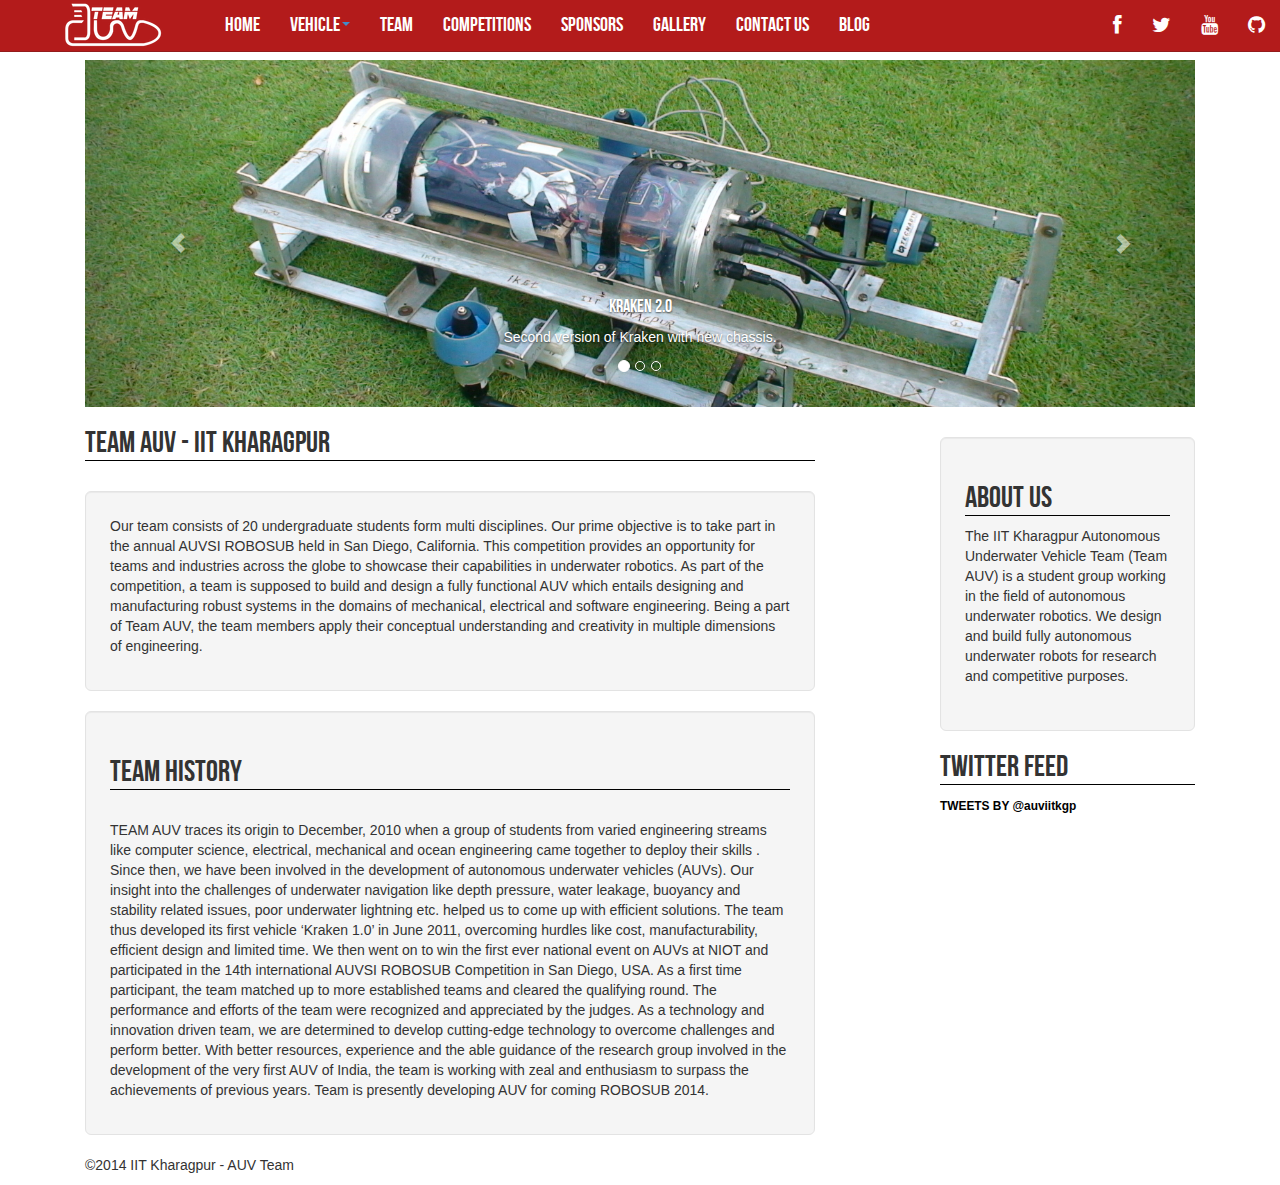
<file: index.html>
<!DOCTYPE html>
<!--[if lt IE 7 ]> <html class="ie ie6 no-js" lang="en"> <![endif]-->
<!--[if IE 7 ]>    <html class="ie ie7 no-js" lang="en"> <![endif]-->
<!--[if IE 8 ]>    <html class="ie ie8 no-js" lang="en"> <![endif]-->
<!--[if IE 9 ]>    <html class="ie ie9 no-js" lang="en"> <![endif]-->
<!--[if gt IE 9]><!-->
<html class="no-js" lang="en">
<!--<![endif]-->

<head>
    <meta charset="UTF-8" />
    <meta http-equiv="X-UA-Compatible" content="IE=edge,chrome=1">
    <title>Home | Team AUV, IIT Kharagpur</title>
    <meta name="viewport" content="width=device-width, initial-scale=1.0">
    <meta name="description" content="Home | AUV Team, IIT Kharagpur<" />
    <meta name="keywords" content="Home, AUV, Autonomous, Underwater, Vehicle, Team, IIT, IIT Kharagpur, Kharagpur" />
    <meta property="og:title" content="Team AUV | IIT Kharagpur" />
    <meta property="og:type" content="article" />
    <meta property="og:url" content="https://auviitkgp.github.io/" />
    <meta property="og:image" content="https://auviitkgp.github.io/high-res-logo.jpg" />
    <meta property="og:image:width" content="200">
    <meta property="og:image:height" content="200">
    <meta property="og:description" content="Autonomous Underwater Vehicle is a research group in IIT Kharagpur working on designing and building fully autonomous submarines. Our main goals are to build robots to compete in competitions such as RoboSub and do pioneering research work in the fields of Image Processing, Embedded Systems and Underwater Control" />

    <link rel="shortcut icon" href="resources/favicon.ico" type="image/x-icon">

    <link href="font-awesome/css/font-awesome.min.css" rel="stylesheet">
    <link rel="stylesheet" type="text/css" href="css/bootstrap.css" />

    <link rel="stylesheet" type="text/css" href="css/component.css" />
    <script type="text/javascript" src="js/modernizr.custom.86080.js"></script>
    <script src="js/jquery.js"></script>
    <script src="js/jquery.scrollbox.js"></script>
    <script src="js/bootstrap.js"></script>
    <script src="js/func.js"></script>

    <style>
    ::-webkit-scrollbar {
        width: 12px;
    }
    ::-webkit-scrollbar-track {
        -webkit-box-shadow: inset 0 0 6px rgba(0, 0, 0, 0.3);
        border-radius: 10px;
    }
    ::-webkit-scrollbar-thumb {
        border-radius: 10px;
        -webkit-box-shadow: inset 0 0 6px rgba(0, 0, 0, 0.5);
    }
    .scroll-text {
        height: 4.5em;
        overflow: hidden;
    }
    .scroll-text ul {
        overflow: hidden;
        margin: 0;
    }
    .scroll-text ul li {
        height: 1.5em;
    }
    .navbar-brand {
        max-height: 40px;
        overflow: visible;
        padding-top: 0;
        padding-bottom: 0;
        margin-left:10px;
    }
    #carousel_id {
        background-color:#DD2121
    }
    </style>
</head>

<body id="page">
    <div id="navbar">
        <script type="text/javascript">
        $("#navbar").load('navbar.html', function(){
            changeActive(1);
        });
        </script>
    </div>

    <div id="wrap" class="container">
        <div class="container">
            <div class="row" style="margin-top:60px;">
                <div id="carousel" class="col-md-12">
                    <!-- begin carousel -->
                    <div class="carousel slide" id="carousel_id">
                        <ol class="carousel-indicators">
                            <li class="active" data-slide-to="0" data-target="#carousel_id">
                            </li>
                            <li data-slide-to="1" data-target="#carousel_id">
                            </li>
                            <li data-slide-to="2" data-target="#carousel_id">
                            </li>
                        </ol>
                        <div class="carousel-inner">
                            <div class="item active" align="center">
                                <img alt="" src="resources/carousel/auv4.jpg">
                                <div class="carousel-caption">
                                    <h4>
                                        KRAKEN 2.0
                                    </h4>
                                    <p>
                                        Second version of Kraken with new chassis.
                                    </p>
                                </div>
                            </div>
                            <div class="item" align="center">
                                <img alt="" src="resources/carousel/auv.jpg">
                                <div class="carousel-caption">
                                    <h4>
                                        KRAKEN 1.0
                                    </h4>
                                    <p>
                                        Kraken 1.0 during actual run.
                                    </p>
                                </div>
                            </div>
                            <div class="item" align="center">
                                <img alt="" src="resources/carousel/auv2.jpg">
                                <div class="carousel-caption">
                                    <h4>
                                        KRAKEN 1.0
                                    </h4>
                                    <p>
                                        The first version of Kraken with torpedo shaped hull.
                                    </p>
                                </div>
                            </div>
                            <div class="item" align="center">
                                <img alt="" src="resources/carousel/auv3.jpg">
                                <div class="carousel-caption">
                                    <h4>
                                        KRAKEN 1.0
                                    </h4>
                                    <p>
                                        Kraken 1.0 during actual run.
                                    </p>
                                </div>
                            </div>
                        </div>
                        <a class="left carousel-control" href="#carousel_id" data-slide="prev">
                            <span class="glyphicon glyphicon-chevron-left"></span>
                        </a>
                        <a class="right carousel-control" href="#carousel_id" data-slide="next">
                            <span class="glyphicon glyphicon-chevron-right"></span>
                        </a>
                    </div>
                    <!-- end carousel -->
                </div>
            </div>

            <div class="row">
                <div class="col-md-8">
                    <h2 style="border-bottom:1px solid #000000">Team AUV - IIT Kharagpur</h2>
                    <br>
                    <div class="well well-lg">
                        <p>
                            Our team consists of 20 undergraduate students form multi disciplines. Our prime objective is to take part in the annual AUVSI ROBOSUB held in San Diego, California. This competition provides an opportunity for teams and industries across the globe to showcase their capabilities in underwater robotics. As part of the competition, a team is supposed to build and design a fully functional AUV which entails designing and manufacturing robust systems in the domains of mechanical, electrical and software engineering. Being a part of Team AUV, the team members apply their conceptual understanding and creativity in multiple dimensions of engineering.
                        </p>
                    </div>
                    <div class="well well-lg">
                        <h2 style="border-bottom:1px solid #000000">Team History</h2>
                        <br>
                        <p>
                            TEAM AUV traces its origin to December, 2010 when a group of students from varied engineering streams like computer science, electrical, mechanical and ocean engineering came together to deploy their skills . Since then, we have been involved in the development of autonomous underwater vehicles (AUVs). Our insight into the challenges of underwater navigation like depth pressure, water leakage, buoyancy and stability related issues, poor underwater lightning etc. helped us to come up with efficient solutions. The team thus developed its first vehicle ‘Kraken 1.0’ in June 2011, overcoming hurdles like cost, manufacturability, efficient design and limited time. We then went on to win the first ever national event on AUVs at NIOT and participated in the 14th international AUVSI ROBOSUB Competition in San Diego, USA. As a first time participant, the team matched up to more established teams and cleared the qualifying round. The performance and efforts of the team were recognized and appreciated by the judges. As a technology and innovation driven team, we are determined to develop cutting-edge technology to overcome challenges and perform better. With better resources, experience and the able guidance of the research group involved in the development of the very first AUV of India, the team is working with zeal and enthusiasm to surpass the achievements of previous years. Team is presently developing AUV for coming ROBOSUB 2014.
                        </p>
                    </div>
                </div>
                <div class="col-md-3 col-md-offset-1" style="margin-top:30px">
                    <div class="well well-lg">
                        <h2 style="border-bottom:1px solid #000000">ABOUT US</h2>
                        The IIT Kharagpur Autonomous Underwater Vehicle Team (Team AUV) is a student group working in the field of autonomous underwater robotics. We design and build fully autonomous underwater robots for research and competitive purposes.
                        <br>
                        <br>
                    </div>
                    <h2 style="border-bottom:1px solid #000000">TWITTER FEED</h2>
                    <a class="twitter-timeline" href="https://twitter.com/auviitkgp" data-widget-id="439755179924021248">
                        <small>
                            <strong>TWEETS BY @auviitkgp</strong>
                        </small>
                    </a>
                    <script>
                    ! function(d, s, id) {
                        var js, fjs = d.getElementsByTagName(s)[0],
                            p = /^http:/.test(d.location) ? 'http' : 'https';
                        if (!d.getElementById(id)) {
                            js = d.createElement(s);
                            js.id = id;
                            js.src = p + "://platform.twitter.com/widgets.js";
                            fjs.parentNode.insertBefore(js, fjs);
                        }
                    }(document, "script", "twitter-wjs");
                    </script>
                </div>
            </div>
        </div>
        <div id="footer" class="col-md-12">
            <footer class="footer container-fluid">
                <p class="muted credit">
                    ©2014 IIT Kharagpur - AUV Team
                </p>
            </footer>
        </div>
    </div>
</body>

<script>
$(document).ready(function() {
    $('#demo').scrollbox();
});
</script>

</html>
</file>
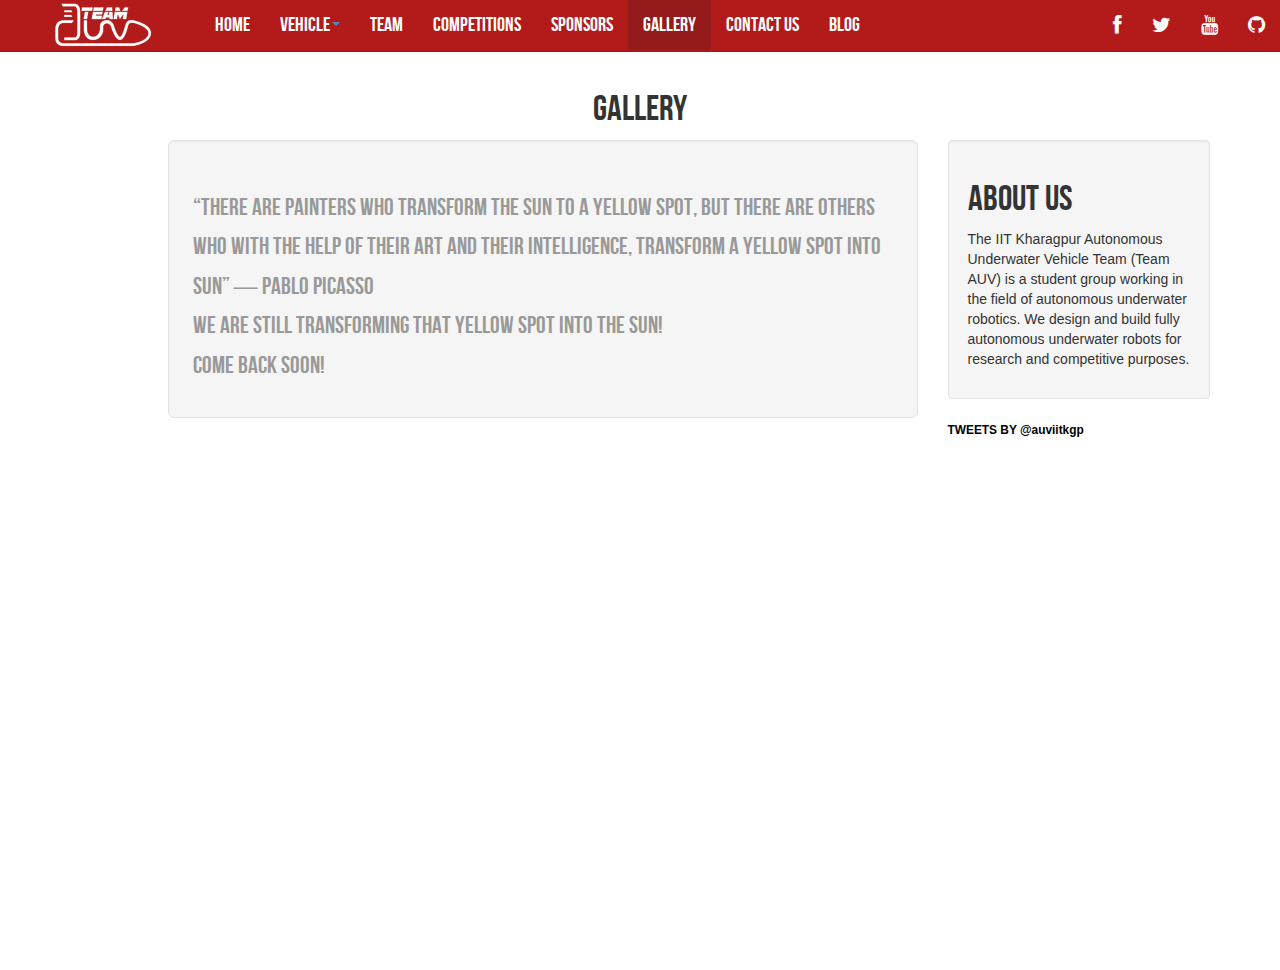
<file: pages/blog.html>
<!DOCTYPE html>
<html lang="en" class="no-js">

<head>
    <meta charset="UTF-8" />
    <meta http-equiv="X-UA-Compatible" content="IE=edge,chrome=1">
    <meta name="viewport" content="width=device-width, initial-scale=1.0">
    <title>Gallery | Team AUV, IIT Kharagpur</title>
    <meta name="description" content="Overview | AUV Team, IIT Kharagpur" />
    <meta name="keywords" content="Gallery, Images, AUV, Autonomous, Underwater, Vehicle, Team, IIT, IIT Kharagpur, Kharagpur" />
    <meta property="og:title" content="Team AUV | IIT Kharagpur" />
    <meta property="og:type" content="article" />
    <meta property="og:url" content="https://auviitkgp.github.io/pages/blog.html" />
    <meta property="og:image" content="https://auviitkgp.github.io/high-res-logo.jpg" />
    <meta property="og:image:width" content="200">
    <meta property="og:image:height" content="200">
    <meta property="og:description" content="Autonomous Underwater Vehicle is a research group in IIT Kharagpur working on designing and building fully autonomous submarines. Our main goals are to build robots to compete in competitions such as RoboSub and do pioneering research work in the fields of Image Processing, Embedded Systems and Underwater Control" />

    <link href="../font-awesome/css/font-awesome.min.css" rel="stylesheet">
    <link rel="shortcut icon" href="../resources/favicon.ico" type="image/x-icon">

    <link rel="stylesheet" type="text/css" href="../css/bootstrap.css">
    <link rel="stylesheet" type="text/css" href="../css/component.css" />

    <script src="../js/modernizr.custom.js"></script>
    <script src="../js/jquery.js"></script>
    <script src="../js/bootstrap.js"></script>
    <script src="../js/func.js"></script>

</head>

<body>
    <div id="navbar">
        <script type="text/javascript">
        $("#navbar").load('navbar.html', function(){
            changeActive(8);
        });
        </script>
    </div>

    <div class="container" style="margin-top:70px;">
        <h1 style="text-align:center;">GALLERY</h1>
        <div class="row">
            <div class="col-md-1"></div>
            <div class="col-md-8">
                <div id="sponsors" class="well well-lg">
                    <h1>
                        <small>
                            “There are painters who transform the sun to a yellow spot, but there are others who with the help of their art and their intelligence, transform a yellow spot into sun” ― Pablo Picasso
                            <br>We are still transforming that yellow spot into the sun!
                            <br>Come back soon!
                        </small>
                    </h1>
                </div>
            </div>

            <div class="col-md-3">
                <div class="well">
                    <h1>ABOUT US</h1>
                    <p>
                        The IIT Kharagpur Autonomous Underwater Vehicle Team (Team AUV) is a student group working in the field of autonomous underwater robotics. We design and build fully autonomous underwater robots for research and competitive purposes.
                    </p>
                </div>
                <a class="twitter-timeline" href="https://twitter.com/auviitkgp" data-widget-id="439755179924021248">
                    <small>
                        <strong>TWEETS BY @auviitkgp</strong>
                </a>
                <script>
                ! function(d, s, id) {
                    var js, fjs = d.getElementsByTagName(s)[0],
                        p = /^http:/.test(d.location) ? 'http' : 'https';
                    if (!d.getElementById(id)) {
                        js = d.createElement(s);
                        js.id = id;
                        js.src = p + "://platform.twitter.com/widgets.js";
                        fjs.parentNode.insertBefore(js, fjs);
                    }
                }(document, "script", "twitter-wjs");
                </script>

            </div>
        </div>
    </div>
</body>
<script>
$('body').on('hidden.bs.modal', '.modal', function() {
    $(this).removeData('bs.modal');
});
</script>
<script>
$('li').click(function() {
    if (!$(this).hasClass('active')) {
        $('li.active').removeClass('active');
        $(this).addClass('active');
        // Do more stuff here
    }
});
</script>

</html>
</file>
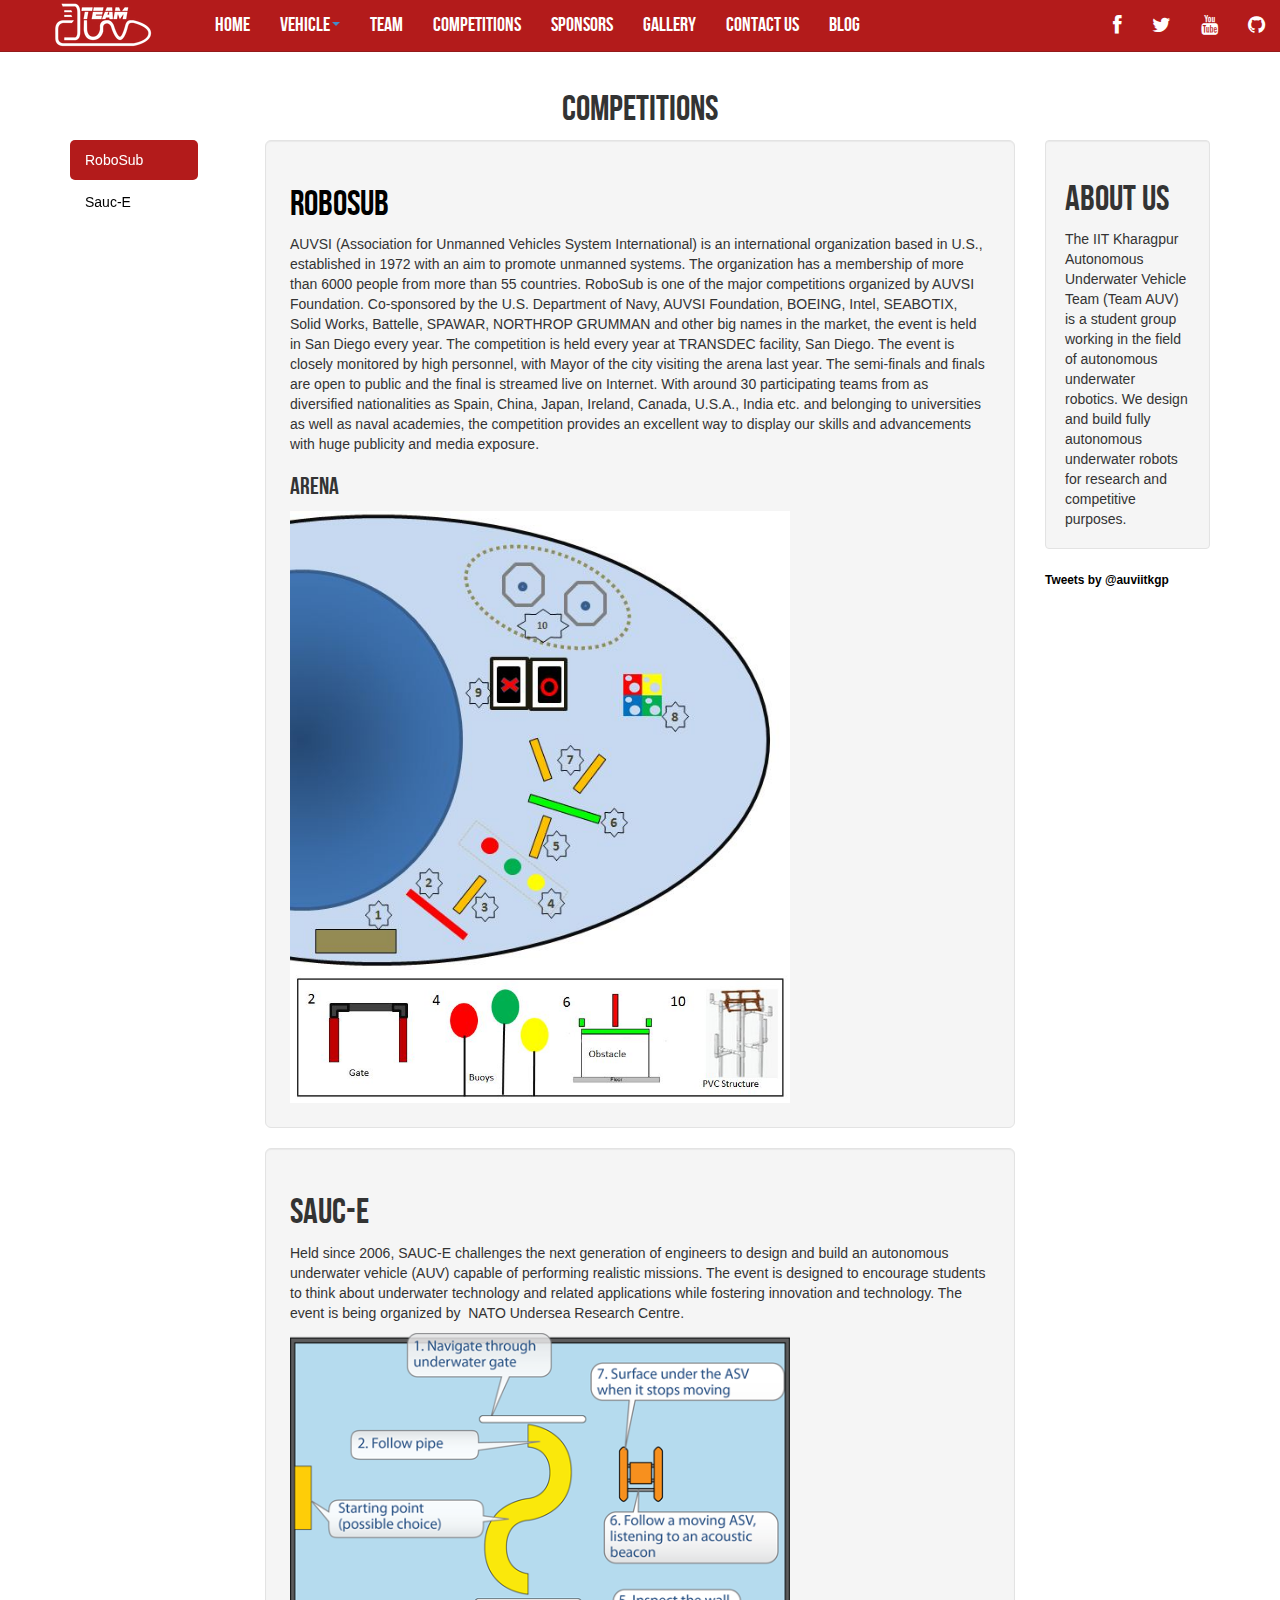
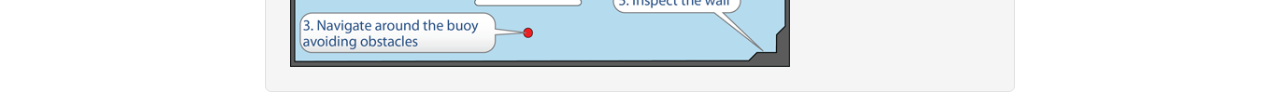
<file: pages/competitions.html>
<!DOCTYPE html>
<html lang="en" class="no-js">

<head>
    <meta charset="UTF-8" />
    <meta http-equiv="X-UA-Compatible" content="IE=edge,chrome=1">
    <meta name="viewport" content="width=device-width, initial-scale=1.0">
    <title>Competitions | Team AUV, IIT Kharagpur</title>
    <meta name="description" content="Competitions | AUV Team, IIT Kharagpur" />
    <meta name="keywords" content="Competitions, RoboSub, Sauc-E, NIOT, SAVe, AUV, Autonomous, Underwater, Vehicle, Team, IIT, IIT Kharagpur, Kharagpur" />
    <meta property="og:title" content="Team AUV | IIT Kharagpur" />
    <meta property="og:type" content="article" />
    <meta property="og:url" content="https://auviitkgp.github.io/pages/competitions.html" />
    <meta property="og:image" content="https://auviitkgp.github.io/high-res-logo.jpg" />
    <meta property="og:image:width" content="200">
    <meta property="og:image:height" content="200">
    <meta property="og:description" content="Autonomous Underwater Vehicle is a research group in IIT Kharagpur working on designing and building fully autonomous submarines. Our main goals are to build robots to compete in competitions such as RoboSub and do pioneering research work in the fields of Image Processing, Embedded Systems and Underwater Control" />

    <link href="../font-awesome/css/font-awesome.min.css" rel="stylesheet">
    <link rel="shortcut icon" href="../resources/favicon.ico" type="image/x-icon">

    <link rel="stylesheet" type="text/css" href="../css/bootstrap.css">
    <link rel="stylesheet" type="text/css" href="../css/component.css" />

    <script src="../js/modernizr.custom.js"></script>
    <script src="../js/jquery.js"></script>
    <script src="../js/bootstrap.js"></script>
    <script src="../js/func.js"></script>

</head>

<body data-spy="scroll" data-target=".sidebar_nav">
    <div id="navbar">
        <script type="text/javascript">
        $("#navbar").load('navbar.html', function(){
            changeActive(4);
        });
        </script>
    </div>

    <div class="container" style="margin-top:70px;">
        <h1 style="text-align:center;">Competitions</h1>
        <div class="row">
            <div class="col-md-2 sidebar_nav">
                <ul class="nav nav-pills nav-stacked" style="position: fixed; width: 10%;">
                    <li class="active"><a href="#robosub">RoboSub</a>
                    </li>
                    <li><a href="#sauce">Sauc-E</a>
                    </li>
                </ul>
            </div>
            <div class="col-md-8">
                <div class="well well-lg">
                    <div id="robosub">
                        <h1><a href="http://robosub.org">ROBOSUB</a>
                        </h1>
                        <p>
                            AUVSI (Association for Unmanned Vehicles System International) is an international organization based in U.S., established in 1972 with an aim to promote unmanned systems. The organization has a membership of more than 6000 people from more than 55 countries. RoboSub is one of the major competitions organized by AUVSI Foundation. Co-sponsored by the U.S. Department of Navy, AUVSI Foundation, BOEING, Intel, SEABOTIX, Solid Works, Battelle, SPAWAR, NORTHROP GRUMMAN and other big names in the market, the event is held in San Diego every year. The competition is held every year at TRANSDEC facility, San Diego. The event is closely monitored by high personnel, with Mayor of the city visiting the arena last year. The semi-finals and finals are open to public and the final is streamed live on Internet. With around 30 participating teams from as diversified nationalities as Spain, China, Japan, Ireland, Canada, U.S.A., India etc. and belonging to universities as well as naval academies, the competition provides an excellent way to display our skills and advancements with huge publicity and media exposure.
                        </p>
                        <h3>Arena</h3>
                        <img class="img-responsive" src="../resources/robosub_field.jpg" width="500">
                        <img class="img-responsive" src="../resources/robosub_obstacles.jpg" width="500">
                    </div>
                </div>
                <div id="sauce">
                    <div class="well well-lg">
                        <h1>SAUC-E</h1>
                        <p>
                            Held since 2006, SAUC-E challenges the next generation of engineers to design and build an autonomous underwater vehicle (AUV) capable of performing realistic missions. The event is designed to encourage students to think about underwater technology and related applications while fostering innovation and technology. The event is being organized by  NATO Undersea Research Centre.
                        </p>
                        <img class="img-responsive" src="../resources/sauce_arena.jpg" width="500">
                    </div>
                </div>
            </div>
            <div class="col-md-2">
                <div class="well">
                    <h1>ABOUT US</h1>
                    The IIT Kharagpur Autonomous Underwater Vehicle Team (Team AUV) is a student group working in the field of autonomous underwater robotics. We design and build fully autonomous underwater robots for research and competitive purposes.
                </div>
                <a class="twitter-timeline" href="https://twitter.com/auviitkgp" data-widget-id="439755179924021248">
                    <small>
                        <strong>Tweets by @auviitkgp</strong>
                    </small>
                </a>
                <script>
                    ! function(d, s, id) {
                        var js, fjs = d.getElementsByTagName(s)[0],
                            p = /^http:/.test(d.location) ? 'http' : 'https';
                        if (!d.getElementById(id)) {
                            js = d.createElement(s);
                            js.id = id;
                            js.src = p + "://platform.twitter.com/widgets.js";
                            fjs.parentNode.insertBefore(js, fjs);
                        }
                    }(document, "script", "twitter-wjs");
                </script>

            </div>
        </div>
    </div>
</body>
<script>
$('body').on('hidden.bs.modal', '.modal', function() {
    $(this).removeData('bs.modal');
});
</script>
<script>
$('li').click(function() {
    if (!$(this).hasClass('active')) {
        $('li.active').removeClass('active');
        $(this).addClass('active');
        // Do more stuff here
    }
});
</script>

</html>
</file>
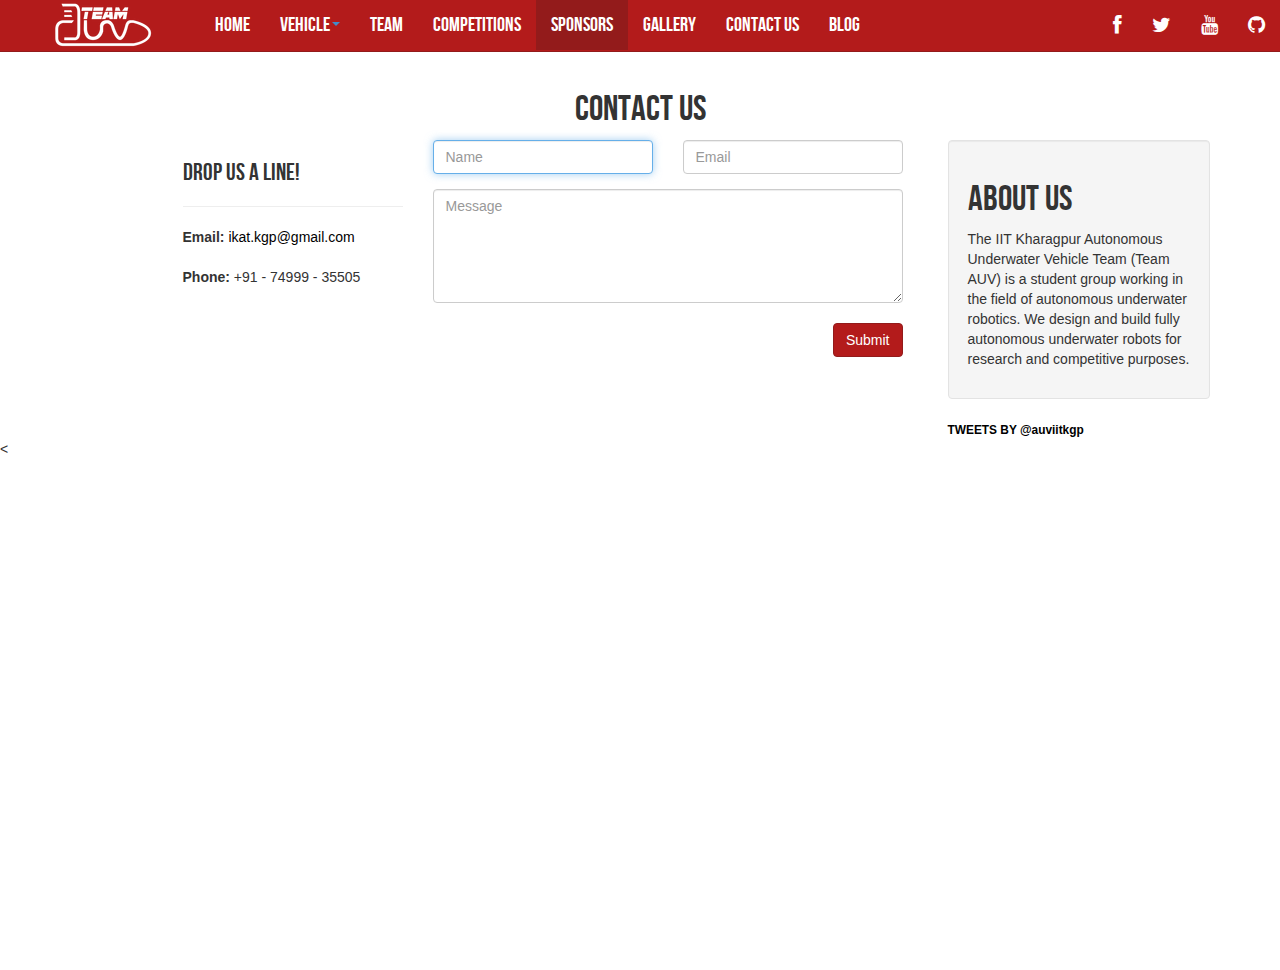
<file: pages/contact.html>
<!DOCTYPE html>
<html lang="en" class="no-js">
    <head>
        <meta charset="UTF-8" />
        <meta http-equiv="X-UA-Compatible" content="IE=edge,chrome=1">
        <meta name="viewport" content="width=device-width, initial-scale=1.0">
        <title>Contact Us | Team AUV, IIT Kharagpur</title>
        <meta name="description" content="Overview | AUV Team, IIT Kharagpur" />
        <meta name="keywords" content="Sponsors, Sponsorship, AUV, Autonomous, Underwater, Vehicle, Team, IIT, IIT Kharagpur, Kharagpur"/>
        <meta property="og:title" content="Team AUV | IIT Kharagpur" />
        <meta property="og:type" content="article" />
        <meta property="og:url" content="https://auviitkgp.github.io/pages/contact.html" />
        <meta property="og:image" content="https://auviitkgp.github.io/high-res-logo.jpg" />
        <meta property="og:image:width" content="200">
        <meta property="og:image:height" content="200">
        <meta property="og:description" content="Autonomous Underwater Vehicle is a research group in IIT Kharagpur working on designing and building fully autonomous submarines. Our main goals are to build robots to compete in competitions such as RoboSub and do pioneering research work in the fields of Image Processing, Embedded Systems and Underwater Control" />

        <link href="../font-awesome/css/font-awesome.min.css" rel="stylesheet">
        <link rel="shortcut icon" href="../resources/favicon.ico" type="image/x-icon">

        <link rel="stylesheet" type="text/css" href="../css/bootstrap.css">
        <link rel="stylesheet" type="text/css" href="../css/component.css" />

        <script src="../js/modernizr.custom.js"></script>
        <script src="../js/jquery.js"></script>
        <script src="../js/bootstrap.js"></script>
        <script src="../js/func.js"></script>
    </head>
    <body>
        <div id="navbar">
            <script type="text/javascript">
            $("#navbar").load('navbar.html', function(){
                changeActive(7);
            });
            </script>
        </div>

        <div class = "container" style="margin-top:70px;">
            <h1 style="text-align:center;">Contact Us</h1>
            <div class="row">
                <div class="col-md-1"></div>
                <div class="col-md-8">
                    <div class="col-sm-4">
                        <h3>Drop US a line!</h3>
                        <hr>
                        <address>
                        <strong>Email:</strong> <a href="mailto:#"> ikat.kgp@gmail.com</a><br><br>
                        <strong>Phone:</strong> +91 - 74999 - 35505
                        </address>
                    </div>

                    <div class="col-sm-8 contact-form">
                        <form id="contact" method="post" class="form" role="form" action="mailer.php">
                        <div class="row">
                            <div class="col-xs-6 col-md-6 form-group">
                                <input class="form-control" id="name" name="name" placeholder="Name" type="text" required autofocus />
                            </div>
                            <div class="col-xs-6 col-md-6 form-group">
                                <input class="form-control" id="email" name="email" placeholder="Email" type="email" required />
                            </div>
                        </div>
                        <textarea class="form-control" id="message" name="message" placeholder="Message" rows="5"></textarea>
                        <br />
                        <div class="row">
                            <div class="col-xs-12 col-md-12 form-group">
                                <button class="btn btn-primary pull-right" type="submit">Submit</button>
                            </div>
                        </div>
                        </form>
                        </div>
                    </div>

                    <div class="col-md-3">
                    <div class="well">
                        <h1>ABOUT US</h1>
                        <p>
                            The IIT Kharagpur Autonomous Underwater Vehicle Team (Team AUV) is a student group working in the field of
                            autonomous underwater robotics. We design and build fully autonomous underwater robots for research and
                            competitive purposes.
                        </p>
                    </div>
                    <a class="twitter-timeline" href="https://twitter.com/auviitkgp" data-widget-id="439755179924021248">
                        <small><strong>TWEETS BY @auviitkgp</strong></small>
                    </a>
                    <script>
                        !function(d,s,id){var js,fjs=d.getElementsByTagName(s)[0],p=/^http:/.test(d.location)?'http':'https';if(!d.getElementById(id)){js=d.createElement(s);js.id=id;js.src=p+"://platform.twitter.com/widgets.js";fjs.parentNode.insertBefore(js,fjs);}}(document,"script","twitter-wjs");
                    </script>

                </div>
            </div>
        </div>
    </body>
    <script>
    $('body').on('hidden.bs.modal', '.modal', function () {
        $(this).removeData('bs.modal');
    });
    </script>
    <script>
        $('li').click(function() {
        if ( ! $(this).hasClass('active')) {
        $('li.active').removeClass('active');
        $(this).addClass('active');
        // Do more stuff here
        }
        });

    </script>
<
</file>
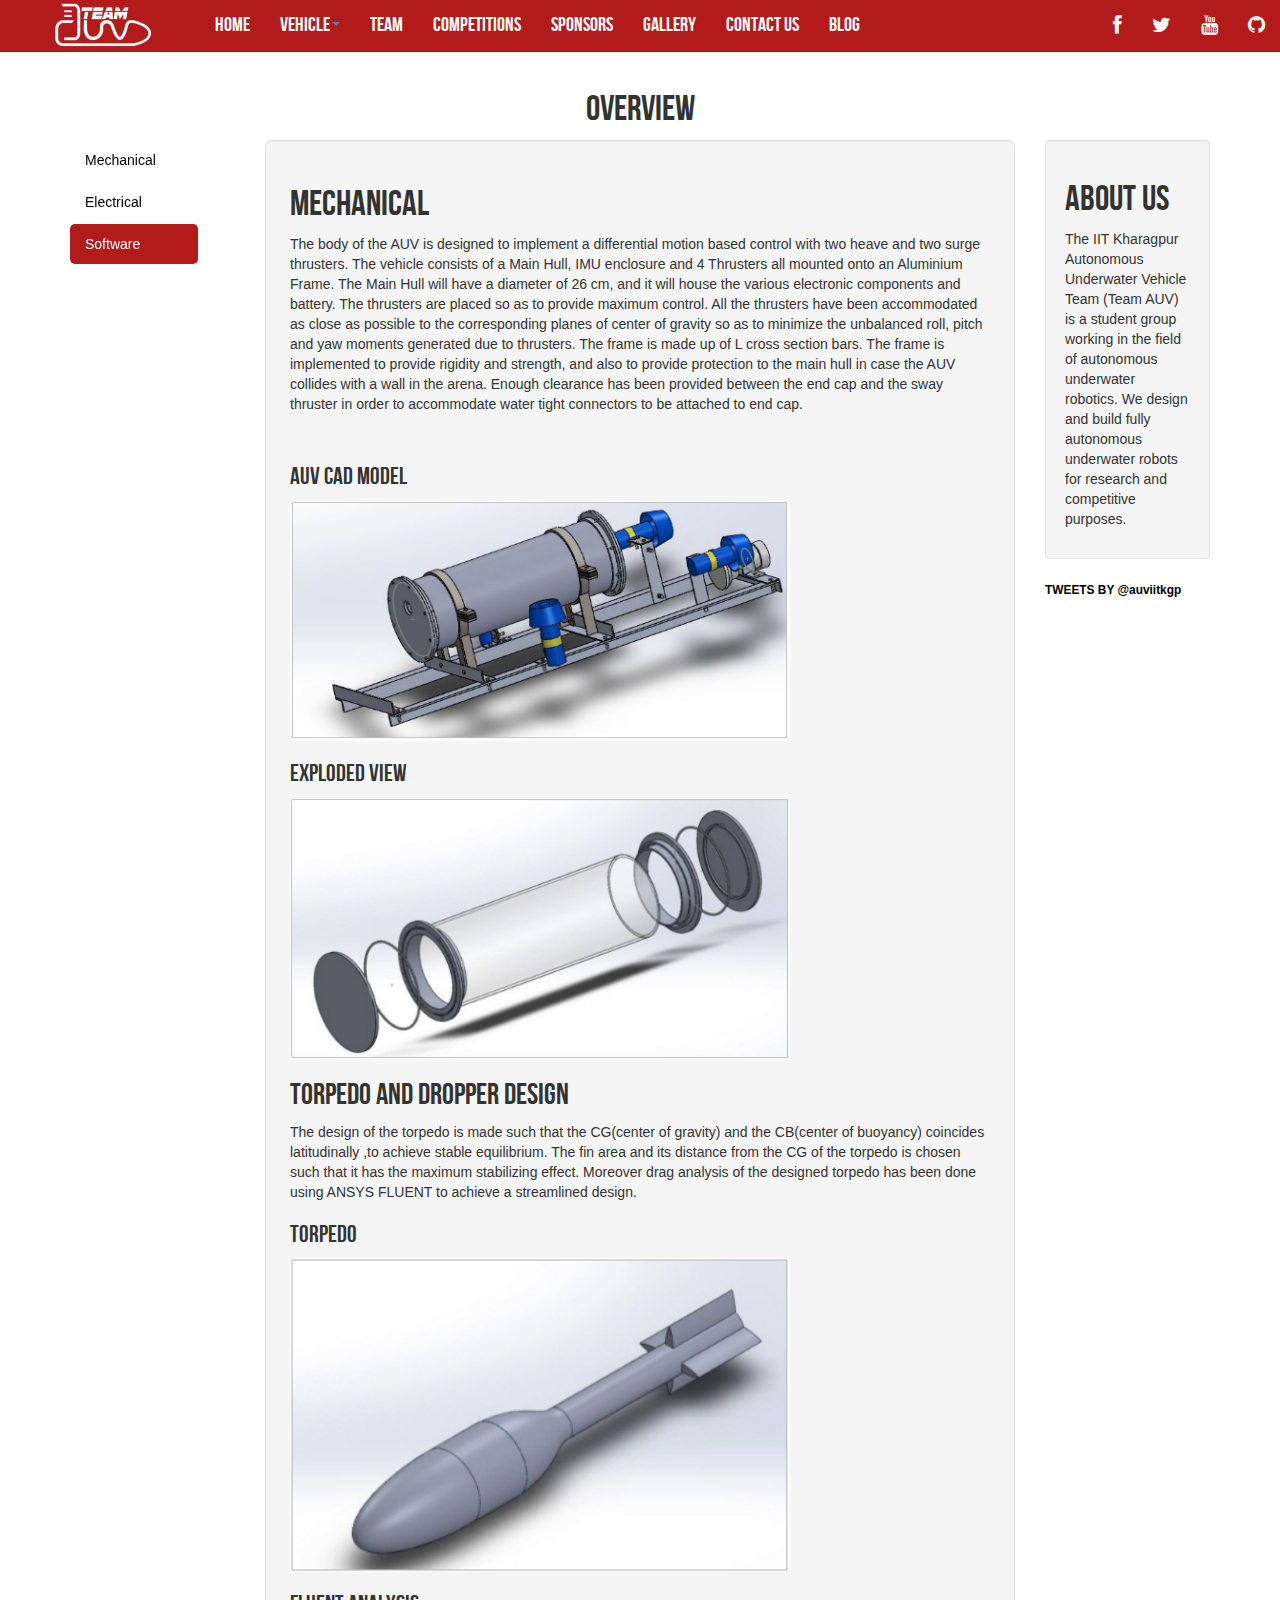
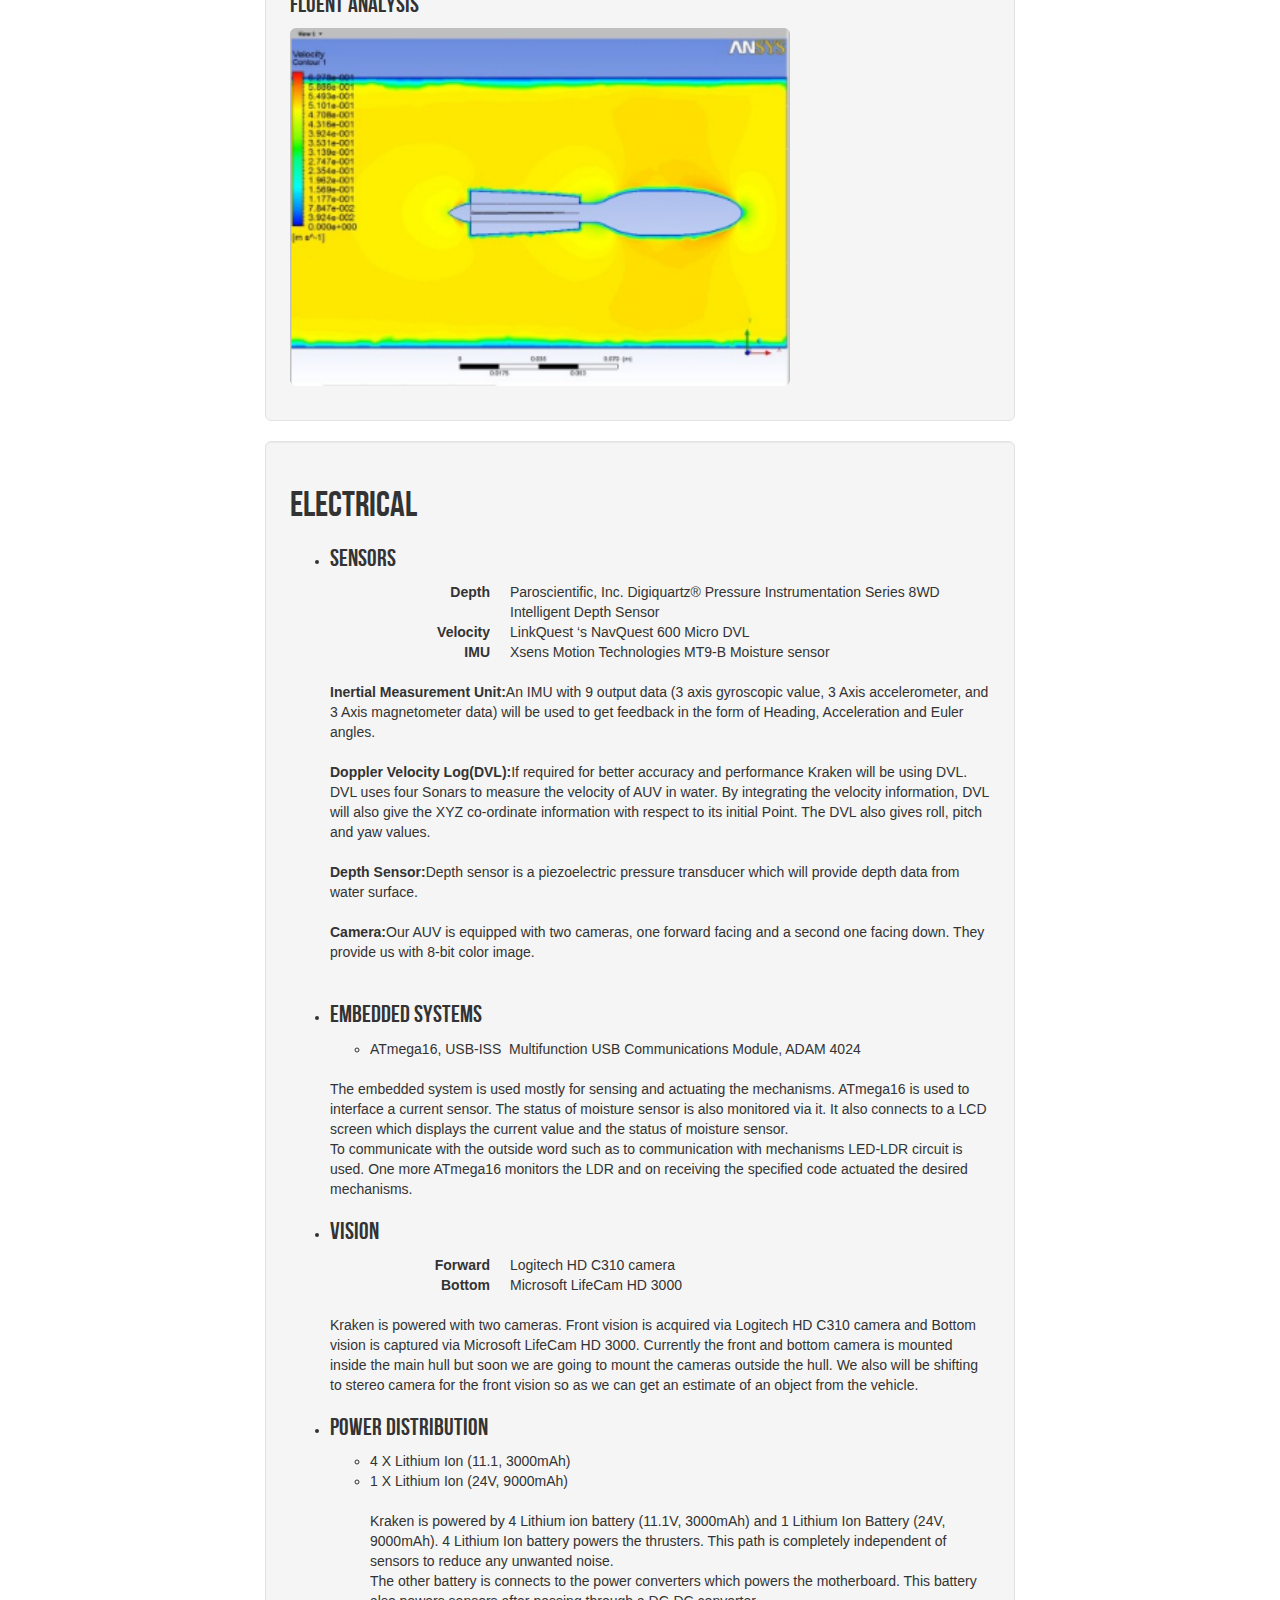
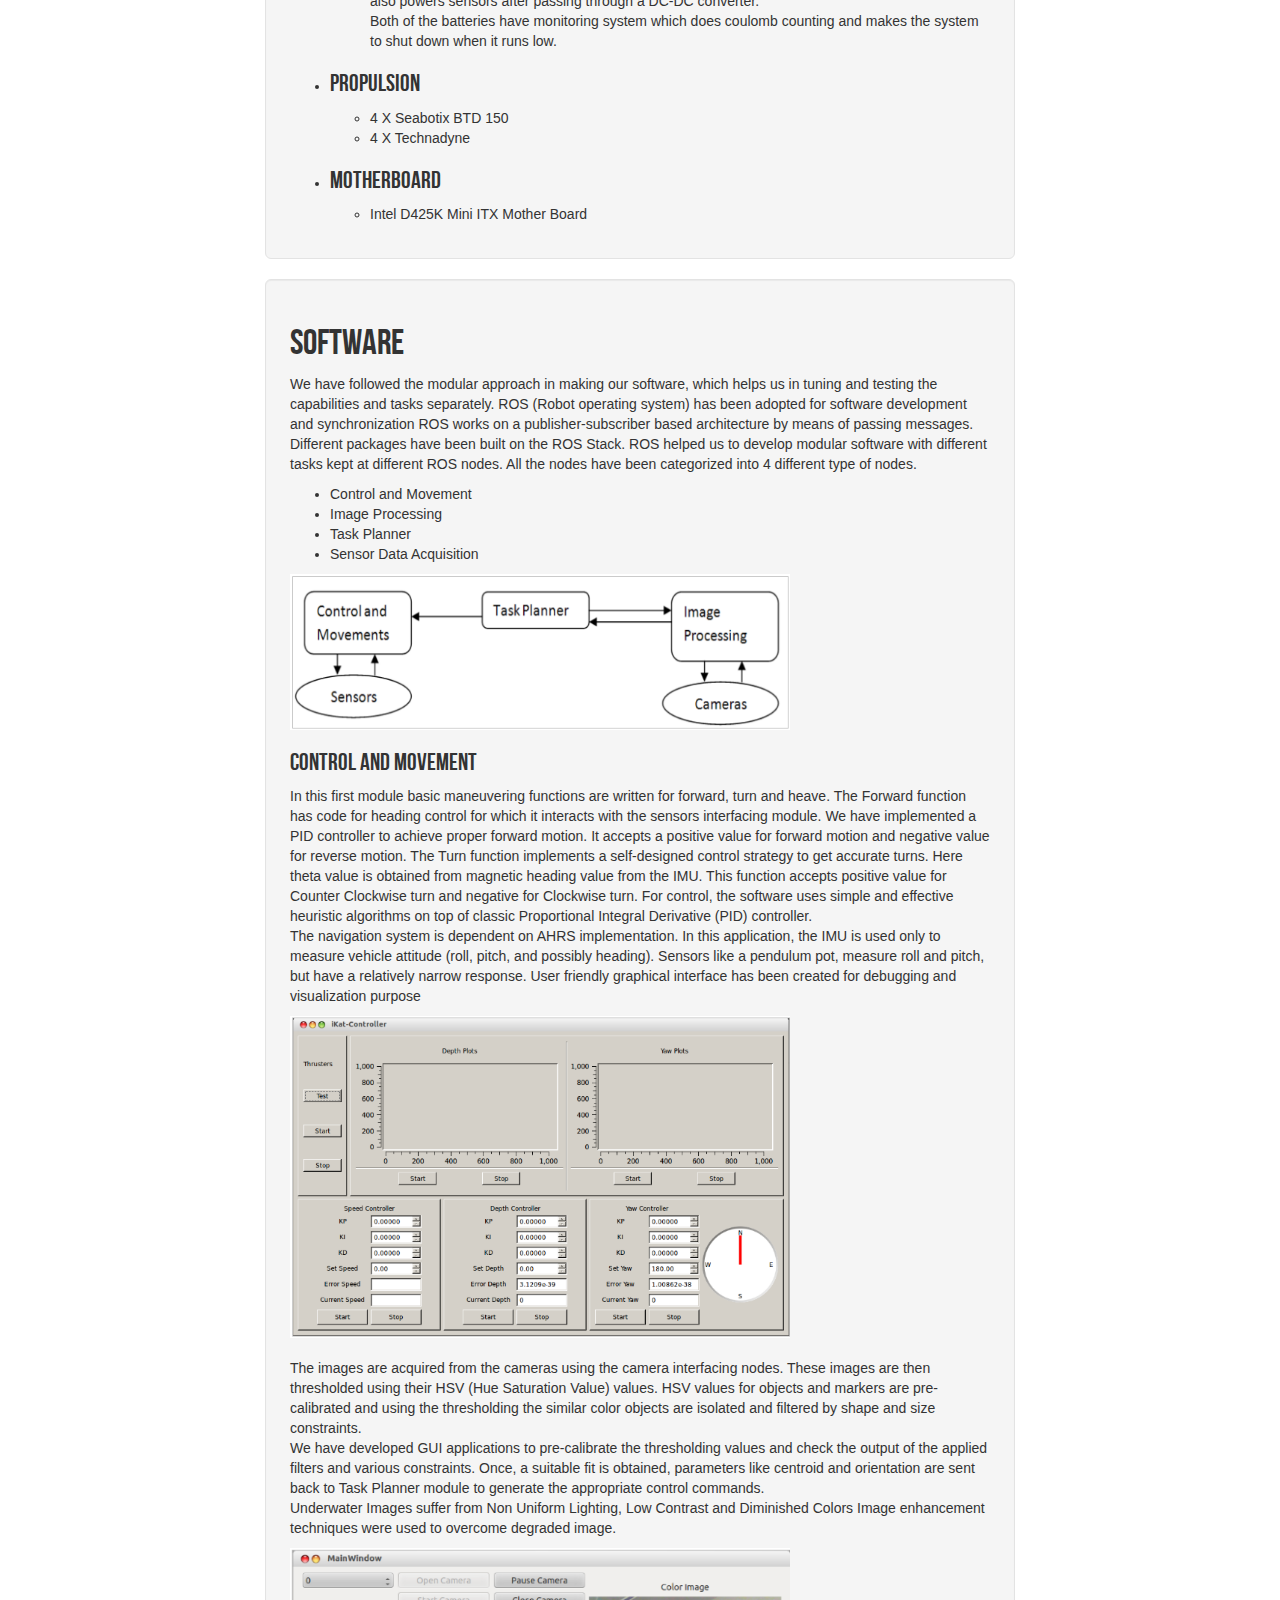
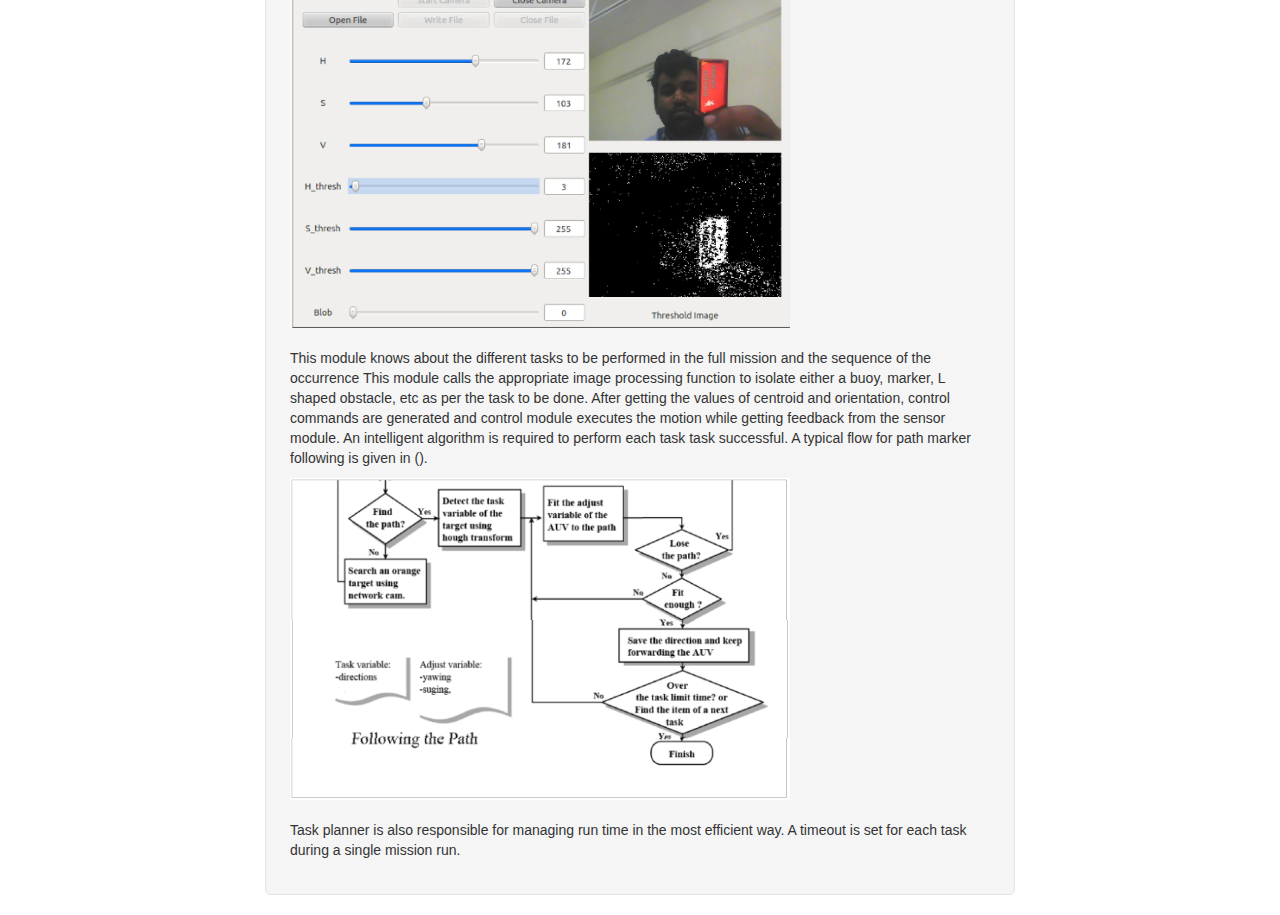
<file: pages/overview.html>
<!DOCTYPE html>
<html lang="en" class="no-js">

<head>
    <meta charset="UTF-8" />
    <meta http-equiv="X-UA-Compatible" content="IE=edge,chrome=1">
    <meta name="viewport" content="width=device-width, initial-scale=1.0">
    <title>Overview | Team AUV, IIT Kharagpur</title>
    <meta name="description" content="Overview | AUV Team, IIT Kharagpur" />
    <meta name="keywords" content="Overview, Mechanical, Software, Electrical, AUV, Autonomous, Underwater, Vehicle, Team, IIT, IIT Kharagpur, Kharagpur" />
    <meta property="og:title" content="Team AUV | IIT Kharagpur" />
    <meta property="og:type" content="article" />
    <meta property="og:url" content="https://auviitkgp.github.io/pages/overview.html" />
    <meta property="og:image" content="https://auviitkgp.github.io/high-res-logo.jpg" />
    <meta property="og:image:width" content="200">
    <meta property="og:image:height" content="200">
    <meta property="og:description" content="Autonomous Underwater Vehicle is a research group in IIT Kharagpur working on designing and building fully autonomous submarines. Our main goals are to build robots to compete in competitions such as RoboSub and do pioneering research work in the fields of Image Processing, Embedded Systems and Underwater Control" />

    <link href="../font-awesome/css/font-awesome.min.css" rel="stylesheet">
    <link rel="shortcut icon" href="../resources/favicon.ico" type="image/x-icon">

    <link rel="stylesheet" type="text/css" href="../css/bootstrap.css">
    <link rel="stylesheet" type="text/css" href="../css/component.css" />

    <script src="../js/modernizr.custom.js"></script>
    <script src="../js/jquery.js"></script>
    <script src="../js/bootstrap.js"></script>
    <script src="../js/func.js"></script>

</head>

<body data-spy="scroll" data-target=".sidebar_nav">
    <div id="navbar">
        <script type="text/javascript">
        $("#navbar").load('navbar.html', function(){
            changeActive(2);
        });
        </script>
    </div>

    <div class="container" style="margin-top:70px;" data-spy="scroll" data-target=".sidebar_nav">
        <h1 style="text-align:center;">OVERVIEW</h1>
        <div class="row">
            <!-- <div class="col-md-1"></div> -->
            <div class="col-md-2 sidebar_nav">
                <ul class="nav nav-pills nav-stacked" style="position: fixed; width: 10%;">
                    <li class="active"><a href="#mechanical">Mechanical</a>
                    </li>
                    <li><a href="#electrical">Electrical</a>
                    </li>
                    <li><a href="#software">Software</a>
                    </li>
                </ul>
            </div>
            <div class="col-md-8">
                <div id="mechanical" class="well well-lg">
                    <h1>MECHANICAL</h1>
                    <p>
                        The body of the AUV is designed to implement a differential motion based control with two heave and two surge thrusters. The vehicle consists of a Main Hull, IMU enclosure and 4 Thrusters all mounted onto an Aluminium Frame. The Main Hull will have a diameter of 26 cm, and it will house the various electronic components and battery. The thrusters are placed so as to provide maximum control. All the thrusters have been accommodated as close as possible to the corresponding planes of center of gravity so as to minimize the unbalanced roll, pitch and yaw moments generated due to thrusters. The frame is made up of L cross section bars. The frame is implemented to provide rigidity and strength, and also to provide protection to the main hull in case the AUV collides with a wall in the arena. Enough clearance has been provided between the end cap and the sway thruster in order to accommodate water tight connectors to be attached to end cap.
                    </p>
                    <br>
                    <h3>AUV CAD Model</h3>
                    <img src="../resources/overview_mech1.png" class="img-rounded" width="500">
                    <h3>Exploded View</h3>
                    <img src="../resources/overview_mech2.png" class="img-rounded" width="500">
                    <h2>Torpedo and Dropper Design</h2>
                    <p>
                        The design of the torpedo is made such that the CG(center of gravity) and the CB(center of buoyancy) coincides latitudinally ,to achieve stable equilibrium. The fin area and its distance from the CG of the torpedo is chosen such that it has the maximum stabilizing effect. Moreover drag analysis of the designed torpedo has been done using ANSYS FLUENT to achieve a streamlined design.
                        <h3>Torpedo</h3>
                        <img src="../resources/overview_mech3.png" class="img-rounded" width="500">
                        <h3>Fluent Analysis</h3>
                        <img src="../resources/overview_mech4.png" class="img-rounded" width="500">
                    </p>
                </div>
                <div id="electrical">
                    <div class="well well-lg">
                        <h1>ELECTRICAL</h1>
                        <p>
                            <ul>
                                <li>
                                    <h3>Sensors</h3>
                                </li>
                                <dl class="dl-horizontal">
                                    <dt>Depth</dt>
                                    <dd>Paroscientific, Inc. Digiquartz® Pressure Instrumentation Series 8WD Intelligent Depth Sensor</dd>
                                    <dt>Velocity</dt>
                                    <dd>LinkQuest ‘s NavQuest 600 Micro DVL</dd>
                                    <dt>IMU</dt>
                                    <dd>Xsens Motion Technologies MT9-B Moisture sensor</dd>
                                </dl>
                                <p>
                                    <strong>Inertial Measurement Unit:</strong>An IMU with 9 output data (3 axis gyroscopic value, 3 Axis accelerometer, and 3 Axis magnetometer data) will be used to get feedback in the form of Heading, Acceleration and Euler angles.
                                    <br>
                                    <br>
                                    <strong>Doppler Velocity Log(DVL):</strong>If required for better accuracy and performance Kraken will be using DVL. DVL uses four Sonars to measure the velocity of AUV in water. By integrating the velocity information, DVL will also give the XYZ co-ordinate information with respect to its initial Point. The DVL also gives roll, pitch and yaw values.
                                    <br>
                                    <br>
                                    <strong>Depth Sensor:</strong>Depth sensor is a piezoelectric pressure transducer which will provide depth data from water surface.
                                    <br>
                                    <br>
                                    <strong>Camera:</strong>Our AUV is equipped with two cameras, one forward facing and a second one facing down. They provide us with 8-bit color image.
                                    <br>
                                    <br>
                                </p>
                                <li>
                                    <h3>Embedded Systems</h3>
                                </li>
                                <ul>
                                    <li>
                                        ATmega16, USB-ISS  Multifunction USB Communications Module, ADAM 4024
                                    </li>
                                </ul>
                                <br>
                                <p>
                                    The embedded system is used mostly for sensing and actuating the mechanisms. ATmega16 is used to interface a current sensor. The status of moisture sensor is also monitored via it. It also connects to a LCD screen which displays the current value and the status of moisture sensor.
                                    <br>To communicate with the outside word such as to communication with mechanisms LED-LDR circuit is used. One more ATmega16 monitors the LDR and on receiving the specified code actuated the desired mechanisms.
                                </p>
                                <li>
                                    <h3>Vision</h3>
                                </li>
                                <dl class="dl-horizontal">
                                    <dt>Forward</dt>
                                    <dd>Logitech HD C310 camera</dd>
                                    <dt>Bottom</dt>
                                    <dd>Microsoft LifeCam HD 3000</dd>
                                </dl>
                                <p>
                                    Kraken is powered with two cameras. Front vision is acquired via Logitech HD C310 camera and Bottom vision is captured via Microsoft LifeCam HD 3000. Currently the front and bottom camera is mounted inside the main hull but soon we are going to mount the cameras outside the hull. We also will be shifting to stereo camera for the front vision so as we can get an estimate of an object from the vehicle.
                                </p>
                                <li>
                                    <h3>Power Distribution</h3>
                                </li>
                                <ul>
                                    <li>4 X Lithium Ion (11.1, 3000mAh)</li>
                                    <li>1 X Lithium Ion (24V, 9000mAh)</li>
                                    <br>
                                    <p>
                                        Kraken is powered by 4 Lithium ion battery (11.1V, 3000mAh) and 1 Lithium Ion Battery (24V, 9000mAh). 4 Lithium Ion battery powers the thrusters. This path is completely independent of sensors to reduce any unwanted noise.
                                        <br>The other battery is connects to the power converters which powers the motherboard. This battery also powers sensors after passing through a DC-DC converter.
                                        <br>Both of the batteries have monitoring system which does coulomb counting and makes the system to shut down when it runs low.
                                    </p>
                                </ul>
                                <li>
                                    <h3>Propulsion</h3>
                                </li>
                                <ul>
                                    <li>4 X Seabotix BTD 150</li>
                                    <li>4 X Technadyne</li>
                                </ul>
                                <li>
                                    <h3>Motherboard</h3>
                                </li>
                                <ul>
                                    <li>Intel D425K Mini ITX Mother Board</li>
                                </ul>
                            </ul>
                        </p>
                    </div>
                </div>
                <div id="software">
                    <div class="well well-lg">
                        <h1>SOFTWARE</h1>
                        <p>
                            We have followed the modular approach in making our software, which helps us in tuning and testing the capabilities and tasks separately. ROS (Robot operating system) has been adopted for software development and synchronization ROS works on a publisher-subscriber based architecture by means of passing messages. Different packages have been built on the ROS Stack. ROS helped us to develop modular software with different tasks kept at different ROS nodes. All the nodes have been categorized into 4 different type of nodes.
                        </p>
                        <ul>
                            <li>Control and Movement</li>
                            <li>Image Processing</li>
                            <li>Task Planner</li>
                            <li>Sensor Data Acquisition</li>
                        </ul>
                        <img src="../resources/overview_soft1.png" class="img-responsive" width="500px">
                        <h3>Control and Movement</h3>
                        <p>
                            In this first module basic maneuvering functions are written for forward, turn and heave. The Forward function has code for heading control for which it interacts with the sensors interfacing module. We have implemented a PID controller to achieve proper forward motion. It accepts a positive value for forward motion and negative value for reverse motion. The Turn function implements a self-designed control strategy to get accurate turns. Here theta value is obtained from magnetic heading value from the IMU. This function accepts positive value for Counter Clockwise turn and negative for Clockwise turn. For control, the software uses simple and effective heuristic algorithms on top of classic Proportional Integral Derivative (PID) controller.
                            <br>The navigation system is dependent on AHRS implementation. In this application, the IMU is used only to measure vehicle attitude (roll, pitch, and possibly heading). Sensors like a pendulum pot, measure roll and pitch, but have a relatively narrow response. User friendly graphical interface has been created for debugging and visualization purpose
                        </p>
                        <img src="../resources/overview_soft2.png" class="img-responsive" width="500px">
                        <br>
                        <p>
                            The images are acquired from the cameras using the camera interfacing nodes. These images are then thresholded using their HSV (Hue Saturation Value) values. HSV values for objects and markers are pre-calibrated and using the thresholding the similar color objects are isolated and filtered by shape and size constraints.
                            <br>We have developed GUI applications to pre-calibrate the thresholding values and check the output of the applied filters and various constraints. Once, a suitable fit is obtained, parameters like centroid and orientation are sent back to Task Planner module to generate the appropriate control commands.
                            <br>Underwater Images suffer from Non Uniform Lighting, Low Contrast and Diminished Colors Image enhancement techniques were used to overcome degraded image.
                        </p>
                        <img src="../resources/overview_soft3.png" class="img-responsive" width="500px">
                        <br>
                        <p>
                            This module knows about the different tasks to be performed in the full mission and the sequence of the occurrence This module calls the appropriate image processing function to isolate either a buoy, marker, L shaped obstacle, etc as per the task to be done. After getting the values of centroid and orientation, control commands are generated and control module executes the motion while getting feedback from the sensor module. An intelligent algorithm is required to perform each task task successful. A typical flow for path marker following is given in ().
                        </p>
                        <img src="../resources/overview_soft4.png" class="img-responsive" width="500px">
                        <br>
                        <p>
                            Task planner is also responsible for managing run time in the most efficient way. A timeout is set for each task during a single mission run.
                        </p>
                    </div>
                </div>
            </div>
            <div class="col-md-2">
                <div class="well">
                    <h1>ABOUT US</h1>
                    <p>
                        The IIT Kharagpur Autonomous Underwater Vehicle Team (Team AUV) is a student group working in the field of autonomous underwater robotics. We design and build fully autonomous underwater robots for research and competitive purposes.
                    </p>
                </div>
                <a class="twitter-timeline" href="https://twitter.com/auviitkgp" data-widget-id="439755179924021248">
                    <small>
                        <strong>TWEETS BY @auviitkgp</strong>
                    </small>
                </a>
                <script>
                    ! function(d, s, id) {
                        var js, fjs = d.getElementsByTagName(s)[0],
                        p = /^http:/.test(d.location) ? 'http' : 'https';
                        if (!d.getElementById(id)) {
                            js = d.createElement(s);
                            js.id = id;
                            js.src = p + "://platform.twitter.com/widgets.js";
                            fjs.parentNode.insertBefore(js, fjs);
                        }
                    }(document, "script", "twitter-wjs");
                </script>

            </div>
            <div class="col-md-1"></div>
        </div>
    </div>
</body>
<script>
$('body').on('hidden.bs.modal', '.modal', function() {
    $(this).removeData('bs.modal');
});
</script>
<script>
$('li').click(function() {
    if (!$(this).hasClass('active')) {
        $('li.active').removeClass('active');
        $(this).addClass('active');
        // Do more stuff here
    }
});
</script>

</html>
</file>
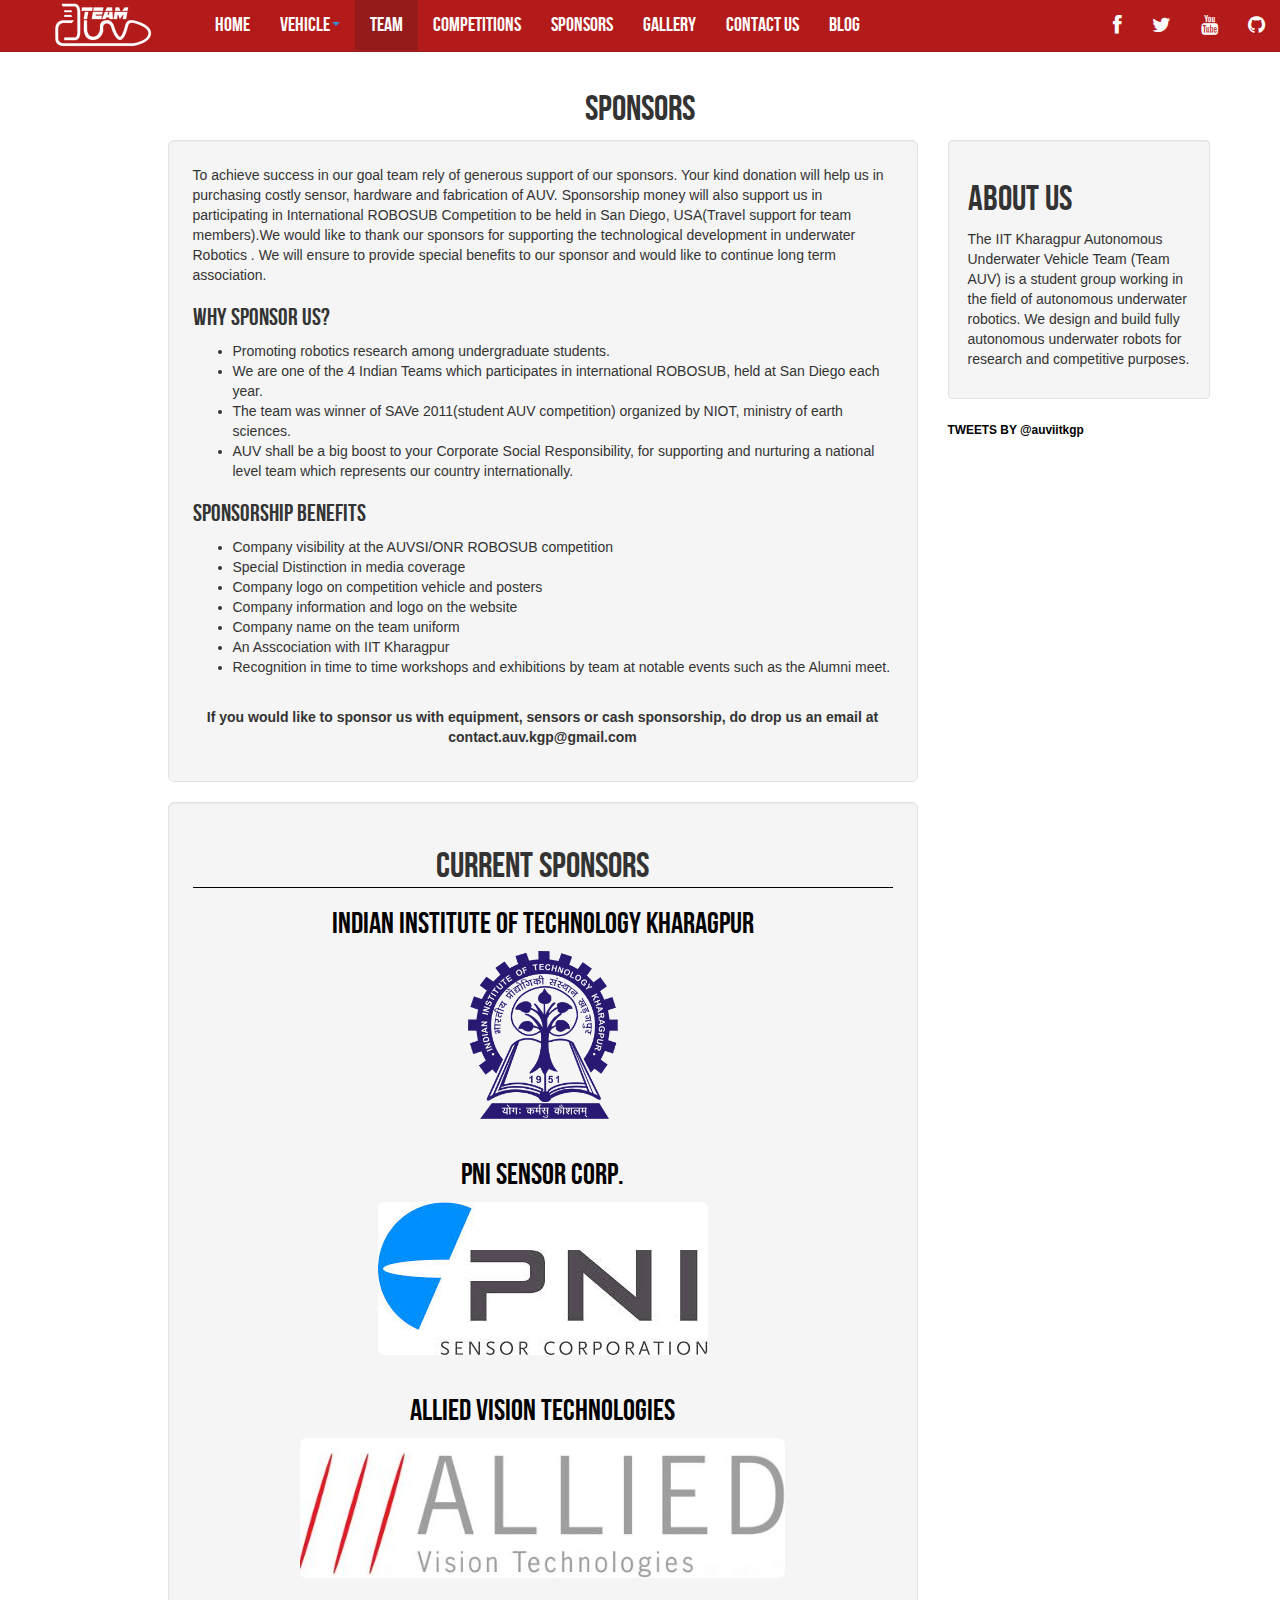
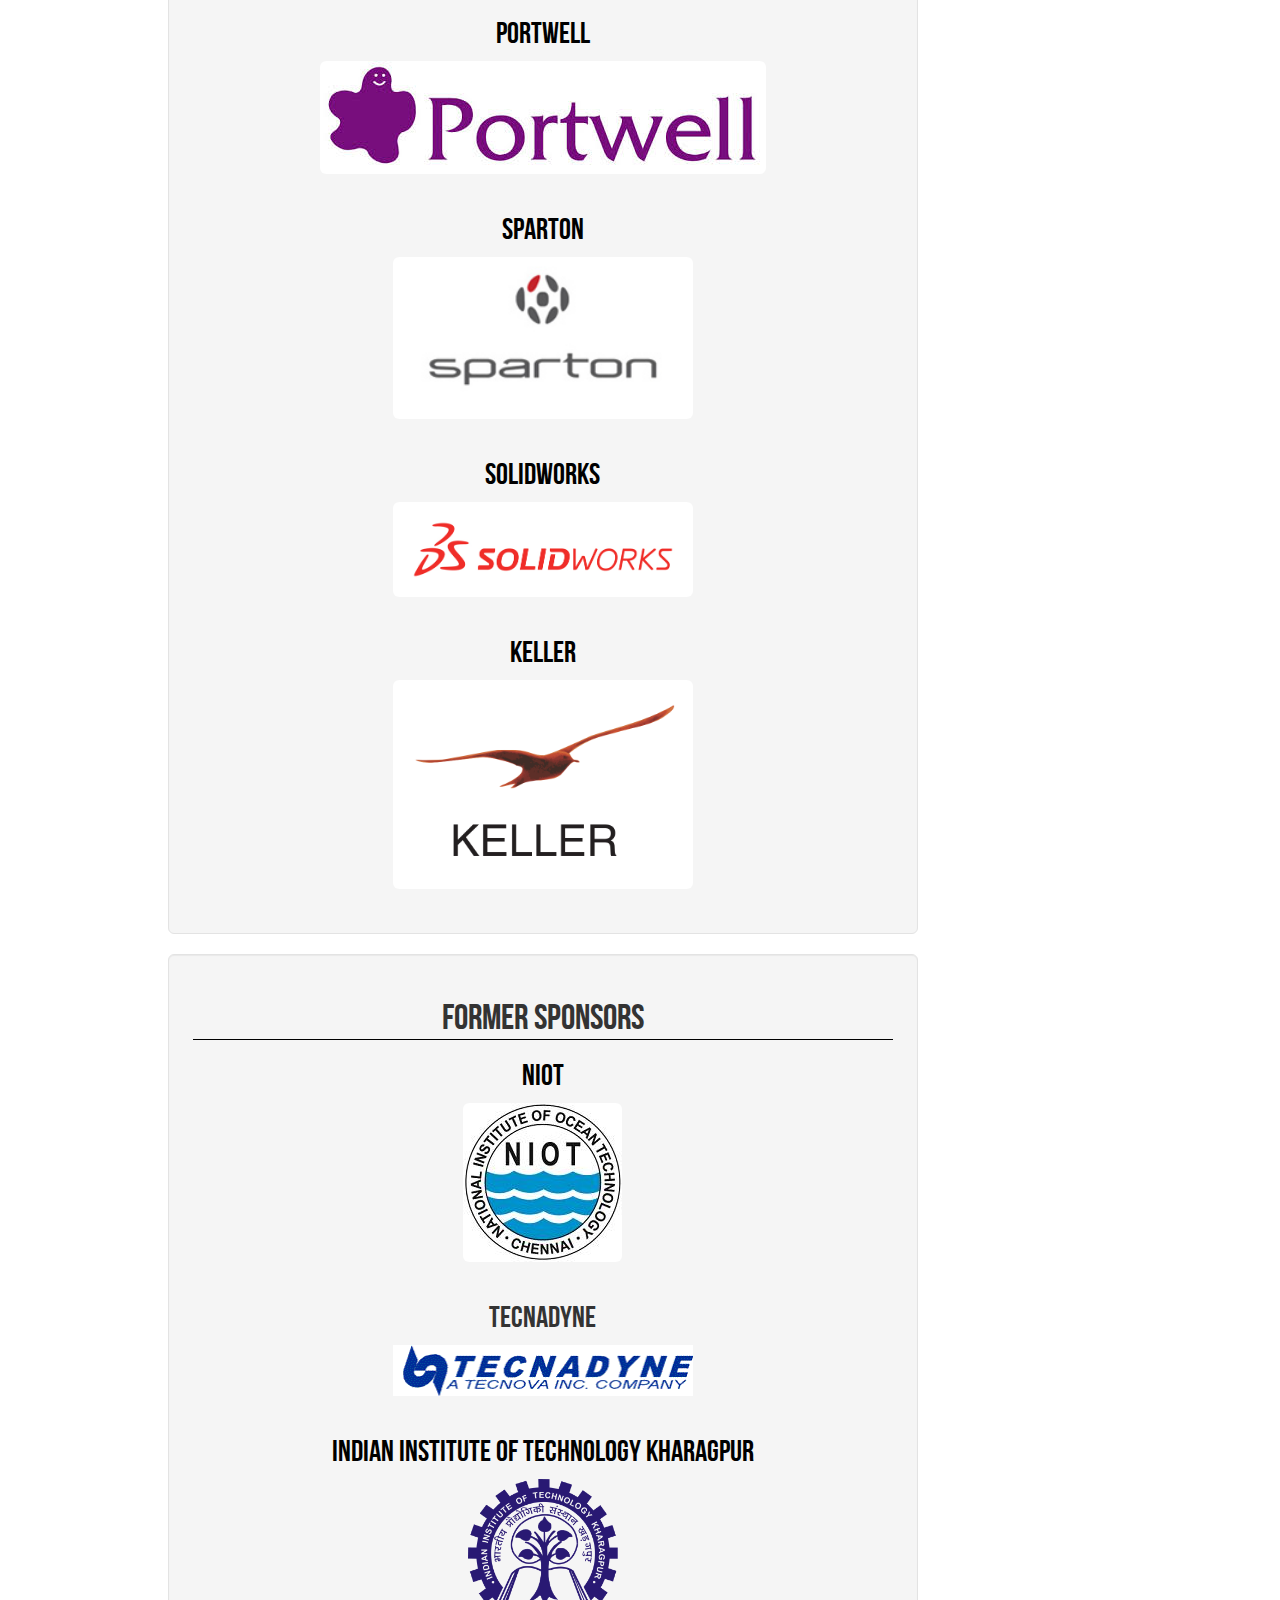
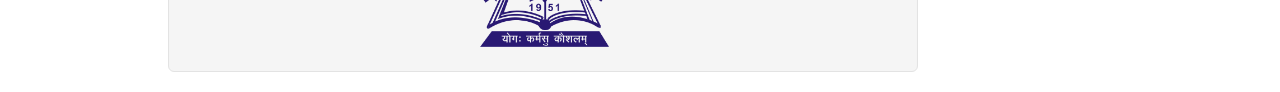
<file: pages/sponsors.html>
<!DOCTYPE html>
<html lang="en" class="no-js">

<head>
    <meta charset="UTF-8" />
    <meta http-equiv="X-UA-Compatible" content="IE=edge,chrome=1">
    <meta name="viewport" content="width=device-width, initial-scale=1.0">
    <title>Sponsors | Team AUV, IIT Kharagpur</title>
    <meta name="description" content="Overview | AUV Team, IIT Kharagpur" />
    <meta name="keywords" content="Sponsors, Sponsorship, AUV, Autonomous, Underwater, Vehicle, Team, IIT, IIT Kharagpur, Kharagpur" />
    <meta property="og:title" content="Team AUV | IIT Kharagpur" />
    <meta property="og:type" content="article" />
    <meta property="og:url" content="https://auviitkgp.github.io/pages/sponsors.html" />
    <meta property="og:image" content="https://auviitkgp.github.io/high-res-logo.jpg" />
    <meta property="og:image:width" content="200">
    <meta property="og:image:height" content="200">
    <meta property="og:description" content="Autonomous Underwater Vehicle is a research group in IIT Kharagpur working on designing and building fully autonomous submarines. Our main goals are to build robots to compete in competitions such as RoboSub and do pioneering research work in the fields of Image Processing, Embedded Systems and Underwater Control" />

    <link href="../font-awesome/css/font-awesome.min.css" rel="stylesheet">
    <link rel="shortcut icon" href="../resources/favicon.ico" type="image/x-icon">

    <link rel="stylesheet" type="text/css" href="../css/bootstrap.css">
    <link rel="stylesheet" type="text/css" href="../css/component.css" />

    <script src="../js/modernizr.custom.js"></script>
    <script src="../js/jquery.js"></script>
    <script src="../js/bootstrap.js"></script>
    <script src="../js/func.js"></script>

</head>

<body>
    <div id="navbar">
        <script type="text/javascript">
        $("#navbar").load('navbar.html', function() {
            changeActive(5);
        });
        </script>
    </div>

    <div class="container" style="margin-top:70px;">
        <h1 style="text-align:center;">SPONSORS</h1>
        <div class="row">
            <div class="col-md-1"></div>
            <div class="col-md-8">
                <div id="sponsors" class="well well-lg">
                    <p>
                        To achieve success in our goal team rely of generous support of our sponsors. Your kind donation will help us in purchasing costly sensor, hardware and fabrication of AUV. Sponsorship money will also support us in participating in International ROBOSUB Competition to be held in San Diego, USA(Travel support for team members).We would like to thank our sponsors for supporting the technological development in underwater Robotics . We will ensure to provide special benefits to our sponsor and would like to continue long term association.
                    </p>
                    <h3>Why Sponsor Us?</h3>
                    <ul>
                        <li>Promoting robotics research among undergraduate students.</li>
                        <li>We are one of the 4 Indian Teams which participates in international ROBOSUB, held at San Diego each year.</li>
                        <li>The team was winner of SAVe 2011(student AUV competition) organized by NIOT, ministry of earth sciences.</li>
                        <li>AUV shall be a big boost to your Corporate Social Responsibility, for supporting and nurturing a national level team which represents our country internationally.</li>
                    </ul>
                    <h3>Sponsorship Benefits</h3>
                    <ul>
                        <li>Company visibility at the AUVSI/ONR ROBOSUB competition</li>
                        <li>Special Distinction in media coverage</li>
                        <li>Company logo on competition vehicle and posters</li>
                        <li>Company information and logo on the website</li>
                        <li>Company name on the team uniform</li>
                        <li>An Asscociation with IIT Kharagpur</li>
                        <li>Recognition in time to time workshops and exhibitions by team at notable events such as the Alumni meet.</li>
                    </ul>
                    <br>
                    <b><p style="text-align:center">If you would like to sponsor us with equipment, sensors or cash sponsorship, do drop us an email at contact.auv.kgp@gmail.com</p></b>
                </div>
                <div id="spons_present" class="well well-lg">
                    <h1 align="center" style="border-bottom:1px solid #000000">Current Sponsors</h1>

                    <h2 align="center"><a href="http://www.iitkgp.ac.in/">Indian Institute of Technology Kharagpur<a/></h2>
                    <div class="wrapper" align="center">
                        <img src="../resources/iitkgp.png" class="img-responsive" width="150">
                    </div>
                    <br>

                    <h2 align="center"><a href="http://pnicorp.com">PNI Sensor Corp.</a></h2>
                    <div class="wrapper" align="center">
                        <img src="../resources/pni.jpg" class="img-responsive img-rounded">
                    </div>
                    <br>

                    <h2 align="center"><a href="http://www.alliedvisiontec.com/apac/home.html/">Allied Vision Technologies</a></h2>
                    <div class="wrapper" align="center">
                        <img src="../resources/avt.JPG" class="img-responsive img-rounded">
                    </div>
                    <br>

                    <h2 align="center"><a href="http://http://portwell.com/index.htm/">Portwell</a></h2>
                    <div class="wrapper" align="center">
                        <img src="../resources/portwell_logo.jpg" class="img-responsive img-rounded">
                    </div>
                    <br>

                    <h2 align="center"><a href="https://www.spartonnavex.com/">Sparton</a></h2>
                    <div class="wrapper" align="center">
                        <img src="../resources/logo_sparton.jpg" class="img-responsive img-rounded" width="300">
                    </div>
                    <br>

                    <h2 align="center"><a href="http://www.solidworks.com/">SolidWorks</a></h2>
                    <div class="wrapper" align="center">
                        <img src="../resources/logo_solidworks.jpg" class="img-responsive img-rounded" width="300">
                    </div>
                    <br>

                    <h2 align="center"><a href="http://www.keller-druck.com/">Keller</a></h2>
                    <div class="wrapper" align="center">
                        <img src="../resources/logo_keller.png" class="img-responsive img-rounded" width="300">
                    </div>
                    <br>
                </div>
                <div id="spons_former" class="well well-lg">
                    <h1 align="center" style="border-bottom:1px solid #000000">Former Sponsors</h1>

                    <a href="http://www.niot.res.in/">

                        <h2 align="center">NIOT</h2>
                        <div class="wrapper" align="center">
                            <img src="../resources/niot.jpg" class="img-responsive img-rounded">
                        </div>

                    </a>
                    <br>

                    <h2 align="center">Tecnadyne</h2>
                    <div class="wrapper" align="center">
                        <img src="../resources/tecnadyne.gif" class="img-responsive" width="300" style="text-align:center">
                    </div>
                    <br>

                    <a href="http://iitkgp.ac.in/">

                        <h2 align="center">Indian Institute of Technology Kharagpur</h2>
                        <div class="wrapper" align="center">
                            <img src="../resources/iitkgp.png" class="img-responsive" width="150">
                        </div>

                    </a>
                </div>
            </div>

            <div class="col-md-3">
                <div class="well">
                    <h1>ABOUT US</h1>
                    <p>
                        The IIT Kharagpur Autonomous Underwater Vehicle Team (Team AUV) is a student group working in the field of autonomous underwater robotics. We design and build fully autonomous underwater robots for research and competitive purposes.
                    </p>
                </div>
                <a class="twitter-timeline" href="https://twitter.com/auviitkgp" data-widget-id="439755179924021248">
                    <small>
                        <strong>TWEETS BY @auviitkgp</strong>
                    </small>
                </a>
                <script>
                ! function(d, s, id) {
                    var js, fjs = d.getElementsByTagName(s)[0],
                        p = /^http:/.test(d.location) ? 'http' : 'https';
                    if (!d.getElementById(id)) {
                        js = d.createElement(s);
                        js.id = id;
                        js.src = p + "://platform.twitter.com/widgets.js";
                        fjs.parentNode.insertBefore(js, fjs);
                    }
                }(document, "script", "twitter-wjs");
                </script>

            </div>
        </div>
    </div>
</body>
<script>
$('body').on('hidden.bs.modal', '.modal', function() {
    $(this).removeData('bs.modal');
});
</script>

</html>
</file>
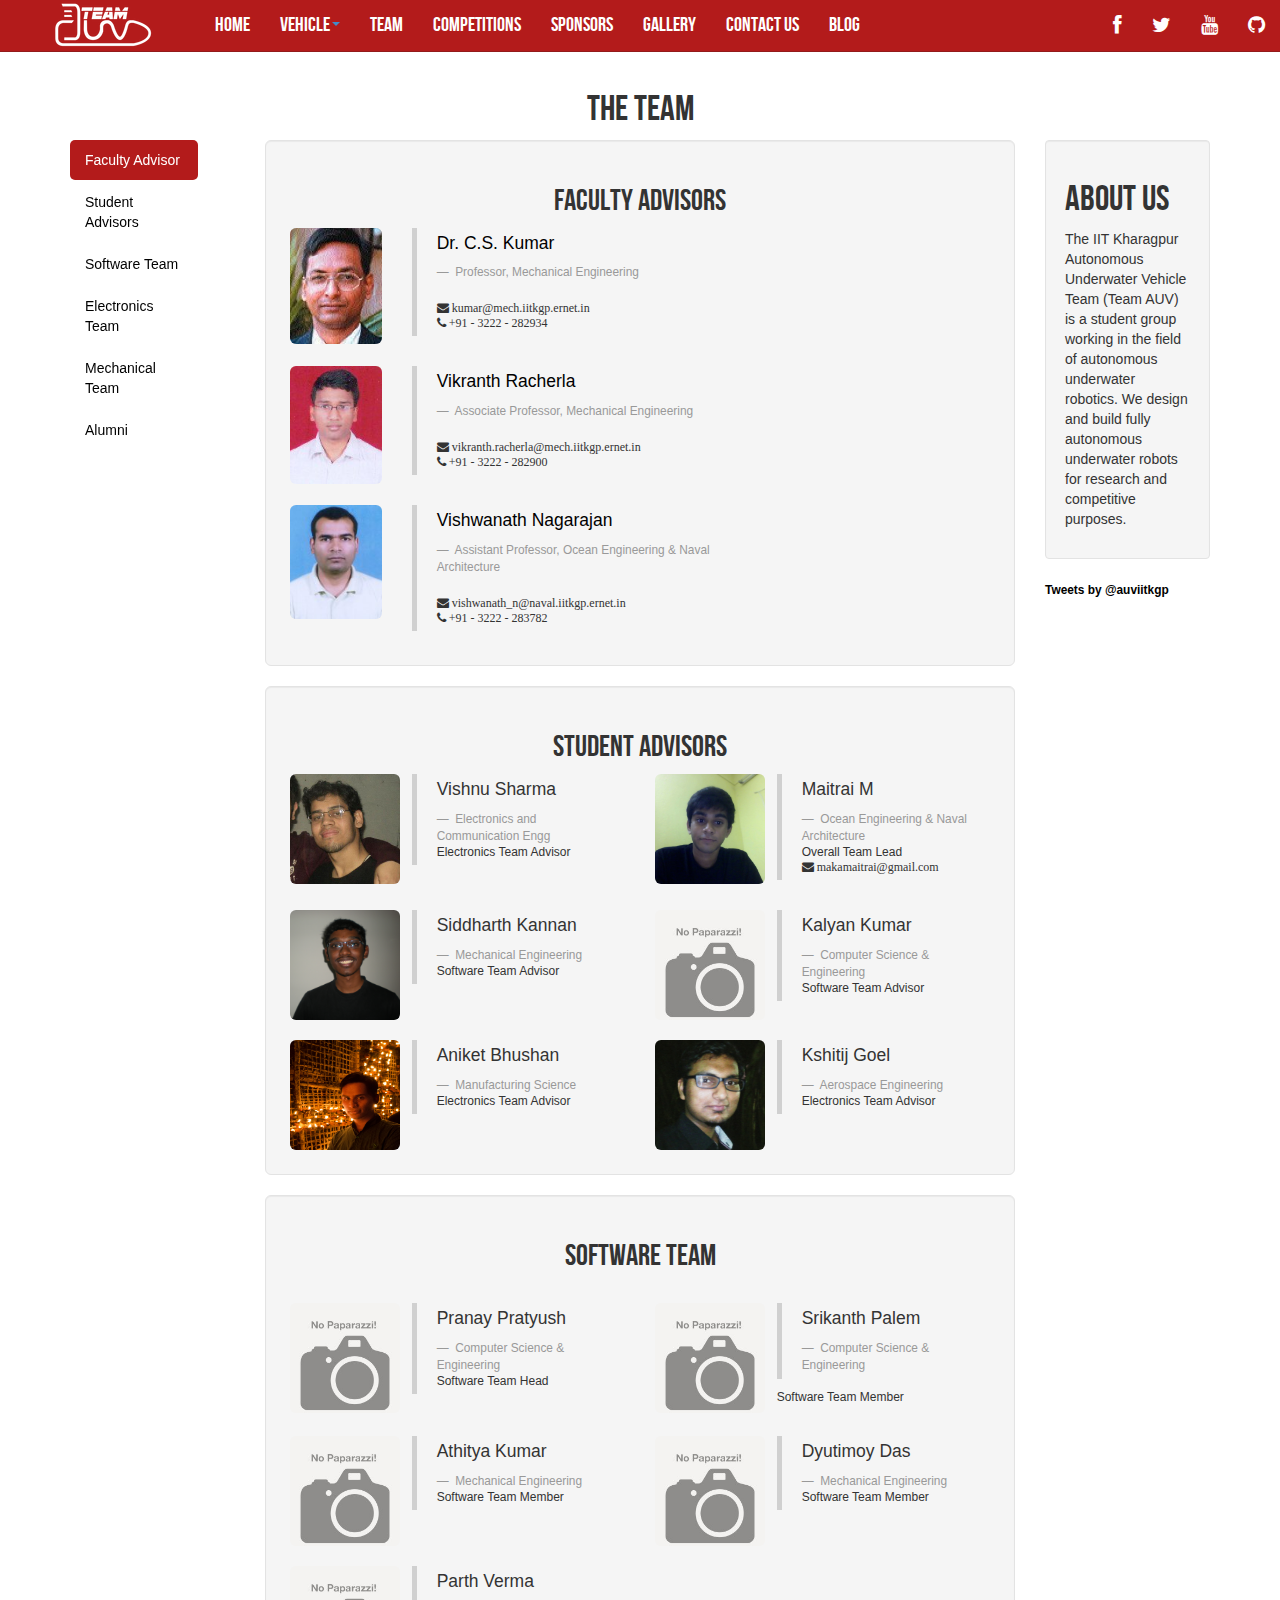
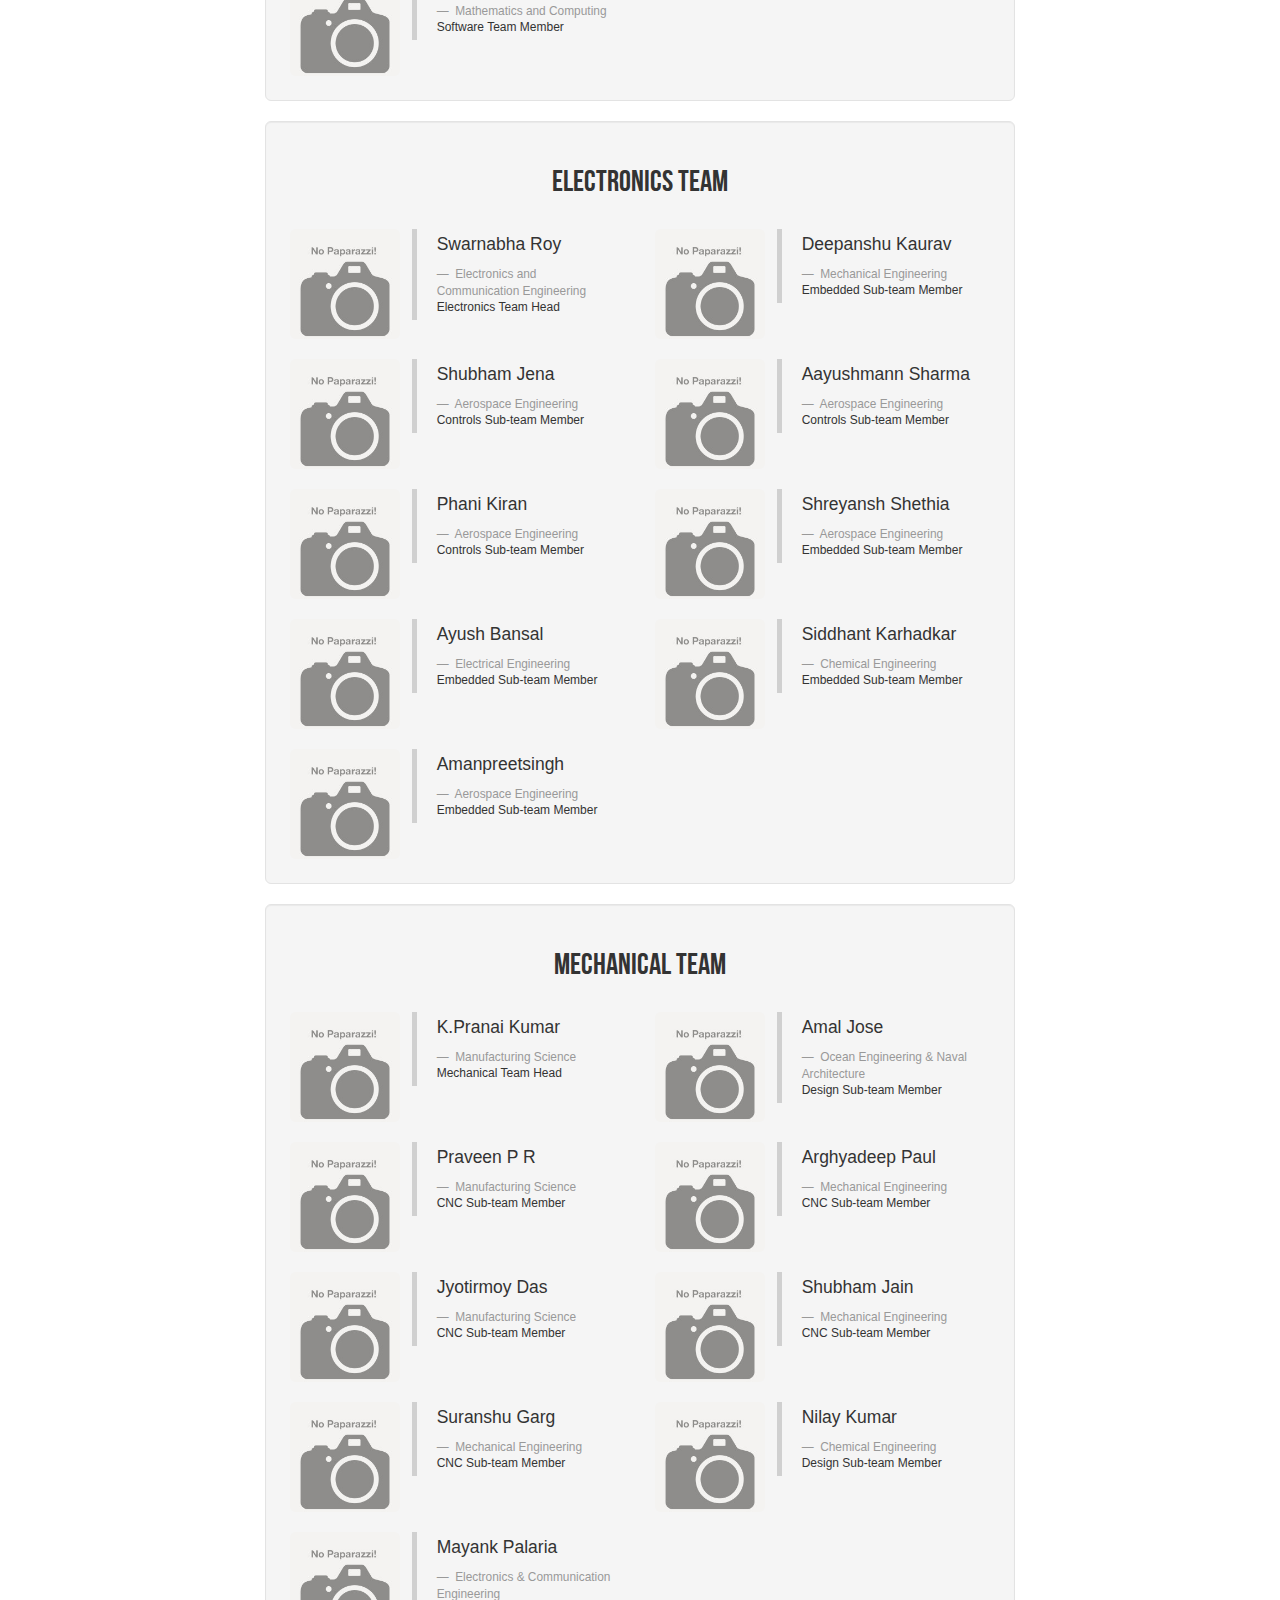
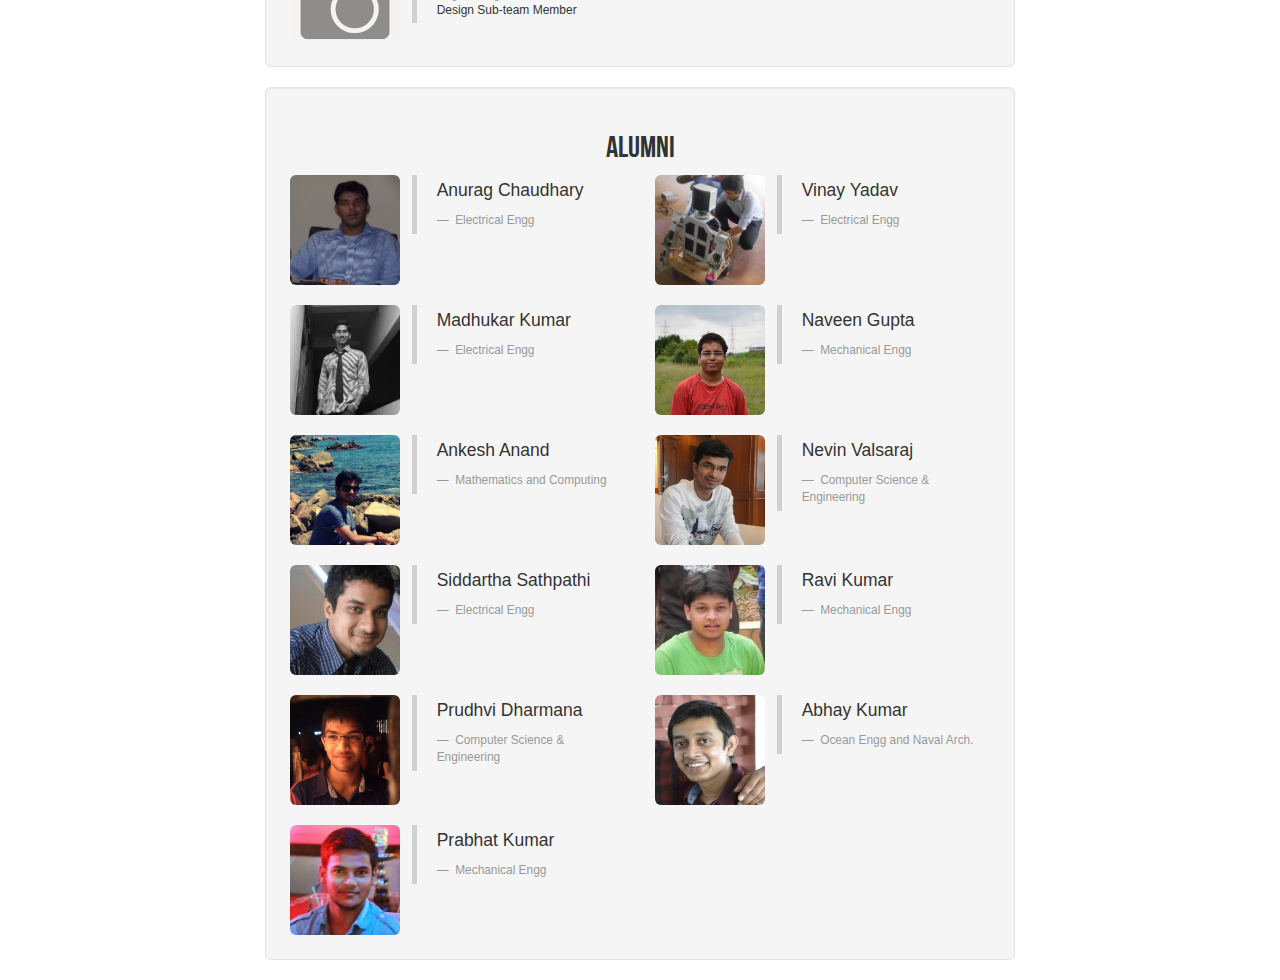
<file: pages/team.html>
<!DOCTYPE html>
<html lang="en" class="no-js">

	<head>
		<meta charset="UTF-8" />
		<meta http-equiv="X-UA-Compatible" content="IE=edge,chrome=1">
		<meta name="viewport" content="width=device-width, initial-scale=1.0">
		<title>Team | Team AUV IIT Kharagpur</title>
		<meta name="description" content="Contacts | AUV Team, IIT Kharagpur" />
		<meta name="keywords" content="Team, Members, AUV, Autonomous, Underwater, Vehicle, Team, IIT, IIT Kharagpur, Kharagpur" />
	    <meta property="og:title" content="Team AUV | IIT Kharagpur" />
	    <meta property="og:type" content="article" />
	    <meta property="og:url" content="https://auviitkgp.github.io/pages/team.html" />
	    <meta property="og:image" content="https://auviitkgp.github.io/high-res-logo.jpg" />
	    <meta property="og:image:width" content="200">
	    <meta property="og:image:height" content="200">
	    <meta property="og:description" content="Autonomous Underwater Vehicle is a research group in IIT Kharagpur working on designing and building fully autonomous submarines. Our main goals are to build robots to compete in competitions such as RoboSub and do pioneering research work in the fields of Image Processing, Embedded Systems and Underwater Control" />

		<link href="../font-awesome/css/font-awesome.min.css" rel="stylesheet">
		<link rel="shortcut icon" href="../resources/favicon.ico" type="image/x-icon">

		<link rel="stylesheet" type="text/css" href="../css/bootstrap.css">
		<link rel="stylesheet" type="text/css" href="../css/component.css" />

		<script src="../js/modernizr.custom.js"></script>
		<script src="../js/jquery.js"></script>
		<script src="../js/bootstrap.js"></script>
		<script src="../js/func.js"></script>

	</head>

	<body data-spy="scroll" data-target=".sidebar_nav">
		<div id="navbar">
			<script type="text/javascript">
				$("#navbar").load('navbar.html', function(){
					changeActive(3);
				});
			</script>
		</div>

		<div class="container" style="margin-top:70px;">
			<h1 style="text-align:center;">The Team</h1>
			<div class="row">

				<div class="col-md-2 sidebar_nav">
					<ul class="nav nav-pills nav-stacked" style="position: fixed; width: 10%;">
						<li class="active"><a href="#facad">Faculty Advisor</a></li>
						<li><a href="#studad">Student Advisors</a></li>
						<li><a href="#software">Software Team</a></li>
						<li><a href="#electronics">Electronics Team</a></li>
						<li><a href="#mechanical">Mechanical Team</a></li>
						<li><a href="#alumni">Alumni</a></li>
					</ul>
				</div>

				<div class="col-md-8">
					<div class="well well-lg" id="facad">
						<h2 style="text-align:center;">Faculty Advisors</h2>
						<div class="row">
							<div class="col-md-2">
								<img src="../resources/team_photos/prof_cs_kumar.jpg" alt="" class="img-rounded img-responsive" />
							</div>
							<div class="col-md-6">
								<blockquote>
									<p>
									<a href="http://iitkgp.ac.in/fac-profiles/showprofile.php?empcode=aWmdU">
										Dr. C.S. Kumar
									</a>
									</p>
									<small>
										<cite title="Source Title">Professor, Mechanical Engineering</cite>
									</small>
									<br/>
									<p style="font-size:12px;"> <i class="fa fa-envelope"> kumar@mech.iitkgp.ernet.in</i>
									</br><i class="fa fa-phone"> +91 - 3222 - 282934</i>
								</blockquote>

								</p>
							</div>
						</div>

						<br/>
						<div class="row">

							<div class="col-md-2">
								<img src="../resources/team_photos/prof_racherla.jpg" alt="" class="img-rounded img-responsive" />
							</div>
							<div class="col-md-6">
								<blockquote>
									<p>
									<a href="http://www.iitkgp.ac.in/fac-profiles/showprofile.php?empcode=bamdS">
										Vikranth Racherla
									</a>
									</p>
									<small>
										<cite title="Source Title">Associate Professor, Mechanical Engineering</cite>
									</small>
									<br/>
									<p style="font-size:12px;"> <i class="fa fa-envelope"> vikranth.racherla@mech.iitkgp.ernet.in</i>
									</br><i class="fa fa-phone"> +91 - 3222 - 282900</i>
								</blockquote>

								</p>
							</div>

						</div>

						<br/>
						<div class="row">

							<div class="col-md-2">
								<img src="../resources/team_photos/prof_nagarajan.jpg" alt="" class="img-rounded img-responsive" />
							</div>
							<div class="col-md-6">
								<blockquote>
									<p>
									<a href="http://www.iitkgp.ac.in/fac-profiles/showprofile.php?empcode=SbmdQ">
										Vishwanath Nagarajan
									</a>
									</p>
									<small>
										<cite title="Source Title">Assistant Professor, Ocean Engineering & Naval Architecture</cite>
									</small>
									<br/>
									<p style="font-size:12px;"> <i class="fa fa-envelope"> vishwanath_n@naval.iitkgp.ernet.in</i>
									</br><i class="fa fa-phone"> +91 - 3222 - 283782</i>
								</blockquote>

								</p>
							</div>

						</div>

					</div>

					<div class="well well-lg" id="studad">
						<h2 style="text-align:center;">Student Advisors</h2>
						<div class="row">
							<div class="col-md-2">
								<img src="../resources/team_photos/vishnu.jpg" alt="" class="img-rounded" height="110" width="110" />
							</div>
							<div class="col-md-4" style="padding-right:0px;">
								<blockquote>
									<p>Vishnu Sharma</p>
									<small>
										<cite title="Source Title">Electronics and Communication Engg</cite>
									</small>
							  <p style="font-size:12px;"> Electronics Team Advisor</p>
								</blockquote>
							</div>
							
							<div class="col-md-2">
								<img src="../resources/team_photos/maitrai.jpg" alt="" class="img-rounded" height="110" width="110" />
							</div>
							<div class="col-md-4" style="padding-right:0px;">
								<blockquote>
									<p>Maitrai M</p>
									<small>
										<cite title="Source Title">Ocean Engineering & Naval Architecture</cite>
									</small>
							  <p style="font-size:12px;"> Overall Team Lead<i class="fa fa-envelope"> makamaitrai@gmail.com</i></p>
								</blockquote>
							</div>

						</div>

						</br>
						<div class="row">

							<div class="col-md-2">
								<img src="../resources/team_photos/siddharth.jpg" alt="" class="img-rounded" height="110" width="110" />
							</div>
							<div class="col-md-4" style="padding-right:0px;">
								<blockquote>
									<p>Siddharth Kannan</p>
									<small>
										<cite title="Source Title">Mechanical Engineering</cite>
									</small>
							  <p style="font-size:12px;"> Software Team Advisor</p>
								</blockquote>
							</div>
							<div class="col-md-2">
								<img src="../resources/team_photos/default.jpg" alt=""
								class="img-rounded" height="110" width="110" />
							</div>
							<div class="col-md-4" style="padding-right:0px;">
								<blockquote>
									<p>Kalyan Kumar</p>
									<small>
										<cite title="Source Title">Computer Science &amp; Engineering</cite>
									</small>
							  <p style="font-size:12px;"> Software Team Advisor</p>
								</blockquote>
							</div>
						</div>

						<br/>
						<div class="row">
							<div class="col-md-2">
								<img src="../resources/team_photos/aniket.jpg" alt="" class="img-rounded" height="110" width="110" />
							</div>
							<div class="col-md-4" style="padding-right:0px;">
								<blockquote>
									<p>Aniket Bhushan</p>
									<small>
										<cite title="Source Title">Manufacturing Science</cite>
									</small>
							  <p style="font-size:12px;"> Electronics Team Advisor</p>
								</blockquote>
							</div>
							<div class="col-md-2">
								<img src="../resources/team_photos/kshitij.jpg" alt="" class="img-rounded" height="110" width="110" />
							</div>
							<div class="col-md-4" style="padding-right:0px;">
								<blockquote>
									<p>Kshitij Goel</p>
									<small>
										<cite title="Source Title">Aerospace Engineering</cite>
									</small>
							  <p style="font-size:12px;"> Electronics Team Advisor</p>
								</blockquote>
							</div>

						</div>

					</div>

					<div class="well well-lg" id="software">
						<h2 style="text-align:center;">Software Team</h2>

						</br>
						<div class="row">
							<div class="col-md-2">
								<img src="../resources/team_photos/default.jpg" alt=""
								class="img-rounded" height="110" width="110" />
							</div>
							<div class="col-md-4" style="padding-right:0px;">
								<blockquote>
									<p>Pranay Pratyush</p>
									<small>
										<cite title="Source Title">Computer Science &amp; Engineering</cite>
									</small>
							  <p style="font-size:12px;"> Software Team Head</p>									
								</blockquote>
							</div>

							<div class="col-md-2">
								<img src="../resources/team_photos/default.jpg" alt="" class="img-rounded" height="110" width="110" />
							</div>
							<div class="col-md-4" style="padding-right:0px;">
								<blockquote>
									<p>Srikanth Palem</p>
									<small>
										<cite title="Source Title">Computer Science &amp; Engineering</cite>
									</small>
								</blockquote>
							  <p style="font-size:12px;"> Software Team Member</p>									
							</div>
						</div>

						<br/>
						<div class="row">
							<div class="col-md-2">
								<img src="../resources/team_photos/default.jpg" alt=""
								class="img-rounded" height="110" width="110" />
							</div>
							<div class="col-md-4" style="padding-right:0px;">
								<blockquote>
									<p>Athitya Kumar</p>
									<small>
										<cite title="Source Title">Mechanical Engineering</cite>
									</small>
							  <p style="font-size:12px;"> Software Team Member</p>									
								</blockquote>
							</div>

							<div class="col-md-2">
								<img src="../resources/team_photos/default.jpg" alt=""
								class="img-rounded" height="110" width="110" />
							</div>
							<div class="col-md-4" style="padding-right:0px;">
								<blockquote>
									<p>Dyutimoy Das</p>
									<small>
										<cite title="Source Title">Mechanical Engineering</cite>
									</small>
							  <p style="font-size:12px;"> Software Team Member</p>									
								</blockquote>
							</div>
						</div>

						<br/>

						<div class="row">
							<div class="col-md-2">
								<img src="../resources/team_photos/default.jpg" alt=""
								class="img-rounded" height="110" width="110" />
							</div>
							<div class="col-md-4" style="padding-right:0px;">
								<blockquote>
									<p>Parth Verma</p>
									<small>
										<cite title="Source Title">Mathematics and Computing</cite>
									</small>
							  <p style="font-size:12px;"> Software Team Member</p>																		
								</blockquote>
							</div>
						</div>

					</div>
					<div class="well well-lg" id="electronics">
						<h2 style="text-align:center;">Electronics Team</h2>

						<br/>
						<div class="row">
							<div class="col-md-2">
								<img src="../resources/team_photos/default.jpg" alt="" class="img-rounded" height="110" width="110" />
							</div>
							<div class="col-md-4" style="padding-right:0px;">
								<blockquote>
									<p>Swarnabha Roy</p>
									<small>
										<cite title="Source Title">Electronics and Communication Engineering</cite>
									</small>
							  <p style="font-size:12px;"> Electronics Team Head</p>									
								</blockquote>
							</div>
							<div class="col-md-2">
								<img src="../resources/team_photos/default.jpg" alt="" class="img-rounded" height="110" width="110" />
							</div>
							<div class="col-md-4" style="padding-right:0px;">
								<blockquote>
									<p>Deepanshu Kaurav</p>
									<small>
										<cite title="Source Title">Mechanical Engineering</cite>
									</small>
							  <p style="font-size:12px;"> Embedded Sub-team Member</p>									
								</blockquote>
							</div>

						</div>

						<br/>
						<div class="row">
							<div class="col-md-2">
								<img src="../resources/team_photos/default.jpg" alt="" class="img-rounded" height="110" width="110" />
							</div>
							<div class="col-md-4" style="padding-right:0px;">
								<blockquote>
									<p>Shubham Jena</p>
									<small>
										<cite title="Source Title">Aerospace Engineering</cite>
									</small>
							  <p style="font-size:12px;"> Controls Sub-team Member</p>									
								</blockquote>
							</div>
							<div class="col-md-2">
								<img src="../resources/team_photos/default.jpg" alt="" class="img-rounded" height="110" width="110" />
							</div>
							<div class="col-md-4" style="padding-right:0px;">
								<blockquote>
									<p>Aayushmann Sharma</p>
									<small>
										<cite title="Source Title">Aerospace Engineering</cite>
									</small>
							  <p style="font-size:12px;"> Controls Sub-team Member</p>									
								</blockquote>
							</div>

						</div>

						<br/>
						<div class="row">
							<div class="col-md-2">
								<img src="../resources/team_photos/default.jpg" alt="" class="img-rounded" height="110" width="110" />
							</div>
							<div class="col-md-4" style="padding-right:0px;">
								<blockquote>
									<p>Phani Kiran</p>
									<small>
										<cite title="Source Title">Aerospace Engineering</cite>
									</small>
							  <p style="font-size:12px;"> Controls Sub-team Member</p>									
								</blockquote>
							</div>
							<div class="col-md-2">
								<img src="../resources/team_photos/default.jpg" alt="" class="img-rounded" height="110" width="110" />
							</div>
							<div class="col-md-4" style="padding-right:0px;">
								<blockquote>
									<p>Shreyansh Shethia</p>
									<small>
										<cite title="Source Title">Aerospace Engineering</cite>
									</small>
							  <p style="font-size:12px;"> Embedded Sub-team Member</p>									
								</blockquote>
							</div>


						</div>

						<br/>
						<div class="row">
							<div class="col-md-2">
								<img src="../resources/team_photos/default.jpg" alt="" class="img-rounded" height="110" width="110" />
							</div>
							<div class="col-md-4" style="padding-right:0px;">
								<blockquote>
									<p>Ayush Bansal</p>
									<small>
										<cite title="Source Title">Electrical Engineering</cite>
									</small>
							  <p style="font-size:12px;"> Embedded Sub-team Member</p>									
								</blockquote>
							</div>
							<div class="col-md-2">
								<img src="../resources/team_photos/default.jpg" alt="" class="img-rounded" height="110" width="110" />
							</div>
							<div class="col-md-4" style="padding-right:0px;">
								<blockquote>
									<p>Siddhant Karhadkar</p>
									<small>
										<cite title="Source Title">Chemical Engineering</cite>
									</small>
							  <p style="font-size:12px;"> Embedded Sub-team Member</p>									
								</blockquote>
							</div>

						</div>

						<br/>
						<div class="row">
							<div class="col-md-2">
								<img src="../resources/team_photos/default.jpg" alt="" class="img-rounded" height="110" width="110" />
							</div>
							<div class="col-md-4" style="padding-right:0px;">
								<blockquote>
									<p>Amanpreetsingh</p>
									<small>
										<cite title="Source Title">Aerospace Engineering</cite>
									</small>
							  <p style="font-size:12px;"> Embedded Sub-team Member</p>									
								</blockquote>
							</div>

						</div>

					</div>

					<div class="well well-lg" id="mechanical">
						<h2 style="text-align:center;">Mechanical Team</h2>
						
						<br/>
						<div class="row">
							<div class="col-md-2">
								<img src="../resources/team_photos/default.jpg" alt="" class="img-rounded" height="110" width="110" />
							</div>
							<div class="col-md-4" style="padding-right:0px;">
								<blockquote>
									<p>K.Pranai Kumar</p>
									<small>
										<cite title="Source Title">Manufacturing Science</cite>
									</small>
							  <p style="font-size:12px;"> Mechanical Team Head</p>
								</blockquote>
							</div>
							<div class="col-md-2">
								<img src="../resources/team_photos/default.jpg" alt="" class="img-rounded" height="110" width="110" />
							</div>
							<div class="col-md-4" style="padding-right:0px;">
								<blockquote>
									<p>Amal Jose</p>
									<small>
										<cite title="Source Title">Ocean Engineering & Naval Architecture</cite>
									</small>
							  <p style="font-size:12px;"> Design Sub-team Member</p>																		
								</blockquote>
							</div>

						</div>

						<br/>
						<div class="row">
							<div class="col-md-2">
								<img src="../resources/team_photos/default.jpg" alt="" class="img-rounded" height="110" width="110" />
							</div>
							<div class="col-md-4" style="padding-right:0px;">
								<blockquote>
									<p>Praveen P R</p>
									<small>
										<cite title="Source Title">Manufacturing Science</cite>
									</small>
							  <p style="font-size:12px;"> CNC Sub-team Member</p>									
								</blockquote>
							</div>
							<div class="col-md-2">
								<img src="../resources/team_photos/default.jpg" alt="" class="img-rounded" height="110" width="110" />
							</div>
							<div class="col-md-4" style="padding-right:0px;">
								<blockquote>
									<p>Arghyadeep Paul</p>
									<small>
										<cite title="Source Title">Mechanical Engineering</cite>
									</small>
							  <p style="font-size:12px;"> CNC Sub-team Member</p>									
								</blockquote>
							</div>

						</div>

						<br/>
						<div class="row">
							<div class="col-md-2">
								<img src="../resources/team_photos/default.jpg" alt="" class="img-rounded" height="110" width="110" />
							</div>
							<div class="col-md-4" style="padding-right:0px;">
								<blockquote>
									<p>Jyotirmoy Das</p>
									<small>
										<cite title="Source Title">Manufacturing Science</cite>
									</small>
							  <p style="font-size:12px;"> CNC Sub-team Member</p>									
								</blockquote>
							</div>
							<div class="col-md-2">
								<img src="../resources/team_photos/default.jpg" alt="" class="img-rounded" height="110" width="110" />
							</div>
							<div class="col-md-4" style="padding-right:0px;">
								<blockquote>
									<p>Shubham Jain</p>
									<small>
										<cite title="Source Title">Mechanical Engineering</cite>
									</small>
							  <p style="font-size:12px;"> CNC Sub-team Member</p>									
								</blockquote>
							</div>

						</div>

						<br/>
						<div class="row">
							<div class="col-md-2">
								<img src="../resources/team_photos/default.jpg" alt="" class="img-rounded" height="110" width="110" />
							</div>
							<div class="col-md-4" style="padding-right:0px;">
								<blockquote>
									<p>Suranshu Garg</p>
									<small>
										<cite title="Source Title">Mechanical Engineering</cite>
									</small>
							  <p style="font-size:12px;"> CNC Sub-team Member</p>									
								</blockquote>
							</div>
							<div class="col-md-2">
								<img src="../resources/team_photos/default.jpg" alt="" class="img-rounded" height="110" width="110" />
							</div>
							<div class="col-md-4" style="padding-right:0px;">
								<blockquote>
									<p>Nilay Kumar</p>
									<small>
										<cite title="Source Title">Chemical Engineering</cite>
									</small>
							  <p style="font-size:12px;"> Design Sub-team Member</p>									
								</blockquote>
							</div>

						</div>

						<br/>
						<div class="row">
							<div class="col-md-2">
								<img src="../resources/team_photos/default.jpg" alt="" class="img-rounded" height="110" width="110" />
							</div>
							<div class="col-md-4" style="padding-right:0px;">
								<blockquote>
									<p>Mayank Palaria</p>
									<small>
										<cite title="Source Title">Electronics & Communication Engineering</cite>
									</small>
							  <p style="font-size:12px;"> Design Sub-team Member</p>																		
								</blockquote>
							</div>

						</div>


					</div>

					<div class="well well-lg" id="alumni">
						<h2 style="text-align:center;">Alumni</h2>
						<div class="row">
							<div class="col-md-2">
								<img src="../resources/team_photos/anurag.jpg" alt="" class="img-rounded" height="110" width="110" />
							</div>
							<div class="col-md-4" style="padding-right:0px;">
								<blockquote>
									<p>Anurag Chaudhary</p>
									<small>
										<cite title="Source Title">Electrical Engg</cite>
									</small>
							     <!--p style="font-size:12px;"> {Team} <br> {Batch of 20xx} </p--> 									
								</blockquote>
							</div>
							<div class="col-md-2">
								<img src="../resources/team_photos/vinay.jpg" alt="" class="img-rounded" height="110" width="110" />
							</div>
							<div class="col-md-4" style="padding-right:0px;">
								<blockquote>
									<p>Vinay Yadav</p>
									<small>
										<cite title="Source Title">Electrical Engg</cite>
									</small>
							     <!--p style="font-size:12px;"> {Team} <br> {Batch of 20xx} </p--> 									
								</blockquote>
							</div>
						</div>

						<br/>
						<div class="row">
							<div class="col-md-2">
								<img src="../resources/team_photos/madhukar.jpg" alt="" class="img-rounded" height="110" width="110" />
							</div>
							<div class="col-md-4" style="padding-right:0px;">
								<blockquote>
									<p>Madhukar Kumar</p>
									<small>
										<cite title="Source Title">Electrical Engg</cite>
									</small>
							     <!--p style="font-size:12px;"> {Team} <br> {Batch of 20xx} </p--> 									
								</blockquote>
							</div>

							<div class="col-md-2">
								<img src="../resources/team_photos/naveen.jpg" alt="" class="img-rounded" height="110" width="110" />
							</div>
							<div class="col-md-4" style="padding-right:0px;">
								<blockquote>
									<p>Naveen Gupta</p>
									<small>
										<cite title="Source Title">Mechanical Engg</cite>
									</small>
							     <!--p style="font-size:12px;"> {Team} <br> {Batch of 20xx} </p--> 									
								</blockquote>
							</div>

						</div>
						<br>
						<div class="row">
							<div class="col-md-2">
								<img src="../resources/team_photos/ankesh.jpg" alt="" class="img-rounded" height="110" width="110" />
							</div>
							<div class="col-md-4" style="padding-right:0px;">
								<blockquote>
									<p>Ankesh Anand</p>
									<small>
										<cite title="Source Title">Mathematics and Computing</cite>
									</small>
							     <!--p style="font-size:12px;"> {Team} <br> {Batch of 20xx} </p--> 									
								</blockquote>
							</div>

							<div class="col-md-2">
								<img src="../resources/team_photos/nevin.jpg" alt="" class="img-rounded" height="110" width="110" />
							</div>
							<div class="col-md-4" style="padding-right:0px;">
								<blockquote>
									<p>Nevin Valsaraj</p>
									<small>
										<cite title="Source Title">Computer Science & Engineering</cite>
									</small>
							     <!--p style="font-size:12px;"> {Team} <br> {Batch of 20xx} </p--> 									
								</blockquote>
							</div>

						</div>

						<br/>

						<div class="row">
							<div class="col-md-2">
								<img src="../resources/team_photos/siddhartha.jpg" alt="" class="img-rounded" height="110" width="110" />
							</div>
							<div class="col-md-4" style="padding-right:0px;">
								<blockquote>
									<p>Siddartha Sathpathi</p>
									<small>
										<cite title="Source Title">Electrical Engg</cite>
									</small>
							     <!--p style="font-size:12px;"> {Team} <br> {Batch of 20xx} </p--> 									
								</blockquote>
							</div>

							<div class="col-md-2">
								<img src="../resources/team_photos/ravi.jpg" alt="" class="img-rounded" height="110" width="110" />
							</div>
							<div class="col-md-4" style="padding-right:0px;">
								<blockquote>
									<p>Ravi Kumar</p>
									<small>
										<cite title="Source Title">Mechanical Engg</cite>
									</small>
							     <!--p style="font-size:12px;"> {Team} <br> {Batch of 20xx} </p--> 									
								</blockquote>
							</div>
						</div>

						<br/>

						<div class="row">
							<div class="col-md-2">
								<img src="../resources/team_photos/prudhvi.jpg" alt="" class="img-rounded" height="110" width="110" />
							</div>
							<div class="col-md-4" style="padding-right:0px;">
								<blockquote>
									<p>Prudhvi Dharmana</p>
									<small>
										<cite title="Source Title">Computer Science & Engineering</cite>
									</small>
							     <!--p style="font-size:12px;"> {Team} <br> {Batch of 20xx} </p--> 									
								</blockquote>
							</div>
							<div class="col-md-2">
								<img src="../resources/team_photos/abhay.jpg" alt="" class="img-rounded" height="110" width="110" />
							</div>
							<div class="col-md-4" style="padding-right:0px;">
								<blockquote>
									<p>Abhay Kumar</p>
									<small>
										<cite title="Source Title">Ocean Engg and Naval Arch.</cite>
									</small>
							     <!--p style="font-size:12px;"> {Team} <br> {Batch of 20xx} </p--> 									
								</blockquote>
							</div>							

						</div>

						<br/>
						<div class="row">

							<div class="col-md-2">
								<img src="../resources/team_photos/prabhat.jpg" alt="" class="img-rounded" height="110" width="110" />
							</div>
							<div class="col-md-4" style="padding-right:0px;">
								<blockquote>
									<p>Prabhat Kumar</p>
									<small>
										<cite title="Source Title">Mechanical Engg</cite>
									</small>
							     <!--p style="font-size:12px;"> {Team} <br> {Batch of 20xx} </p--> 									
								</blockquote>
							</div>

						</div>
					</div>

				</div>
				<div class="col-md-2">
					<div class="well">
						<h1>ABOUT US</h1>
						<p>
						The IIT Kharagpur Autonomous Underwater Vehicle Team (Team AUV) is a student group working in the field of autonomous underwater robotics. We design and build fully autonomous underwater robots for research and competitive purposes.
						</p>
					</div>
					<a class="twitter-timeline" href="https://twitter.com/auviitkgp" data-widget-id="439755179924021248">
						<small>
							<strong>Tweets by @auviitkgp</strong>
						</small>
					</a>
					<script>
						! function(d, s, id) {
							var js, fjs = d.getElementsByTagName(s)[0],
							p = /^http:/.test(d.location) ? 'http' : 'https';
							if (!d.getElementById(id)) {
								js = d.createElement(s);
								js.id = id;
								js.src = p + "://platform.twitter.com/widgets.js";
								fjs.parentNode.insertBefore(js, fjs);
							}
						}(document, "script", "twitter-wjs");
					</script>

				</div>
			</div>
		</div>
	</body>
	<script>
		$('body').on('hidden.bs.modal', '.modal', function() {
			$(this).removeData('bs.modal');
		});
	</script>
	<script>
		$('li').click(function() {
			if (!$(this).hasClass('active')) {
				$('li.active').removeClass('active');
				$(this).addClass('active');
				// Do more stuff here
			}
		});
	</script>

</html>
</file>
<file: css/component.css>
html, body {
  height: 100%;
  width: 100%;
  padding: 0;
  margin: 0;
}

.iitlogo{
    width:10%;
    height:10%;
}

.navbar .brand {
    max-height: 40px;
    overflow: visible;
    padding-top: 0;
    padding-bottom: 0;
}
.subheading{
    color:#ed4e6e;
}
.grid {
	padding: 20px 20px 100px 20px;
	max-width: 1300px;
	margin: 0 auto;
	list-style: none;
	text-align: center;
}

.grid li {
	display: inline-block;
	width: 360px;
	margin: 0;
	padding: 20px;
	text-align: left;
	position: relative;
}

.grid figure {
	margin: 0;
	position: relative;
}

.grid figure img {
	max-width: 100%;
	display: block;
	position: relative;
}

.grid figcaption {
	position: absolute;
	top: 0;
	left: 0;
	padding: 20px;
	background: #2c3f52;
	color: #ed4e6e;
}

.grid figcaption h3 {
	margin: 0;
	padding: 0;
	color: #fff;
}

.grid figcaption span:before {
	content: 'Captain: ';
}

.grid figcaption a {
	text-align: center;
	padding: 5px 10px;
	border-radius: 2px;
	display: inline-block;
	background: #ed4e6e;
	color: #fff;
}

/* Individual Caption Styles */

/* Caption Style 4 */
.cs-style-4 li {
	-webkit-perspective: 1700px;
	-moz-perspective: 1700px;
	perspective: 1700px;
	-webkit-perspective-origin: 0 50%;
	-moz-perspective-origin: 0 50%;
	perspective-origin: 0 50%;
}

.cs-style-4 figure {
	-webkit-transform-style: preserve-3d;
	-moz-transform-style: preserve-3d;
	transform-style: preserve-3d;
}

.cs-style-4 figure > div {
	overflow: hidden;
}

.cs-style-4 figure img {
	-webkit-transition: -webkit-transform 0.4s;
	-moz-transition: -moz-transform 0.4s;
	transition: transform 0.4s;
    opacity: 1;

}

.no-touch .cs-style-4 figure:hover img,
.cs-style-4 figure.cs-hover img {
	-webkit-transform: translateX(25%);
	-moz-transform: translateX(25%);
	-ms-transform: translateX(25%);
	transform: translateX(25%);
    opacity:1;
  -webkit-filter: grayscale(100%);
  -moz-filter: grayscale(100%);
  -ms-filter: grayscale(100%);
  -o-filter: grayscale(100%);
  filter: grayscale(100%);
  filter: url(grayscale.svg); /* Firefox 4+ */
  filter: gray; /* IE 6-9 */
}

.cs-style-4 figcaption {
	height: 100%;
	width: 50%;
	opacity: 0;
	-webkit-backface-visibility: hidden;
	-moz-backface-visibility: hidden;
	backface-visibility: hidden;
	-webkit-transform-origin: 0 0;
	-moz-transform-origin: 0 0;
	transform-origin: 0 0;
	-webkit-transform: rotateY(-90deg);
	-moz-transform: rotateY(-90deg);
	transform: rotateY(-90deg);
	-webkit-transition: -webkit-transform 0.4s, opacity 0.1s 0.3s;
	-moz-transition: -moz-transform 0.4s, opacity 0.1s 0.3s;
	transition: transform 0.4s, opacity 0.1s 0.3s;
}

.no-touch .cs-style-4 figure:hover figcaption,
.cs-style-4 figure.cs-hover figcaption {
	opacity: 1;
	-webkit-transform: rotateY(0deg);
	-moz-transform: rotateY(0deg);
	transform: rotateY(0deg);
	-webkit-transition: -webkit-transform 0.4s, opacity 0.1s;
	-moz-transition: -moz-transform 0.4s, opacity 0.1s;
	transition: transform 0.4s, opacity 0.1s;
}

.cs-style-4 figcaption a {
	position: absolute;
	bottom: 20px;
	right: 20px;
}

@media screen and (max-width: 31.5em) {
	.grid {
		padding: 10px 10px 100px 10px;
	}
	.grid li {
		width: 100%;
		min-width: 300px;
	}
}

.btn-primary {
    background-color:#B31B1B;
}

.panel{
    text-align:center;
    font-family: 'Lato', Calibri, Arial, sans-serif;
    color: #b3b9bf;
font-size: 120%;
}


bg{
  position: fixed; 
  top: 0; 
  left: 0; 
	
  /* Preserve aspet ratio */
  min-width: 100%;
  min-height: 100%;
}
</file>
